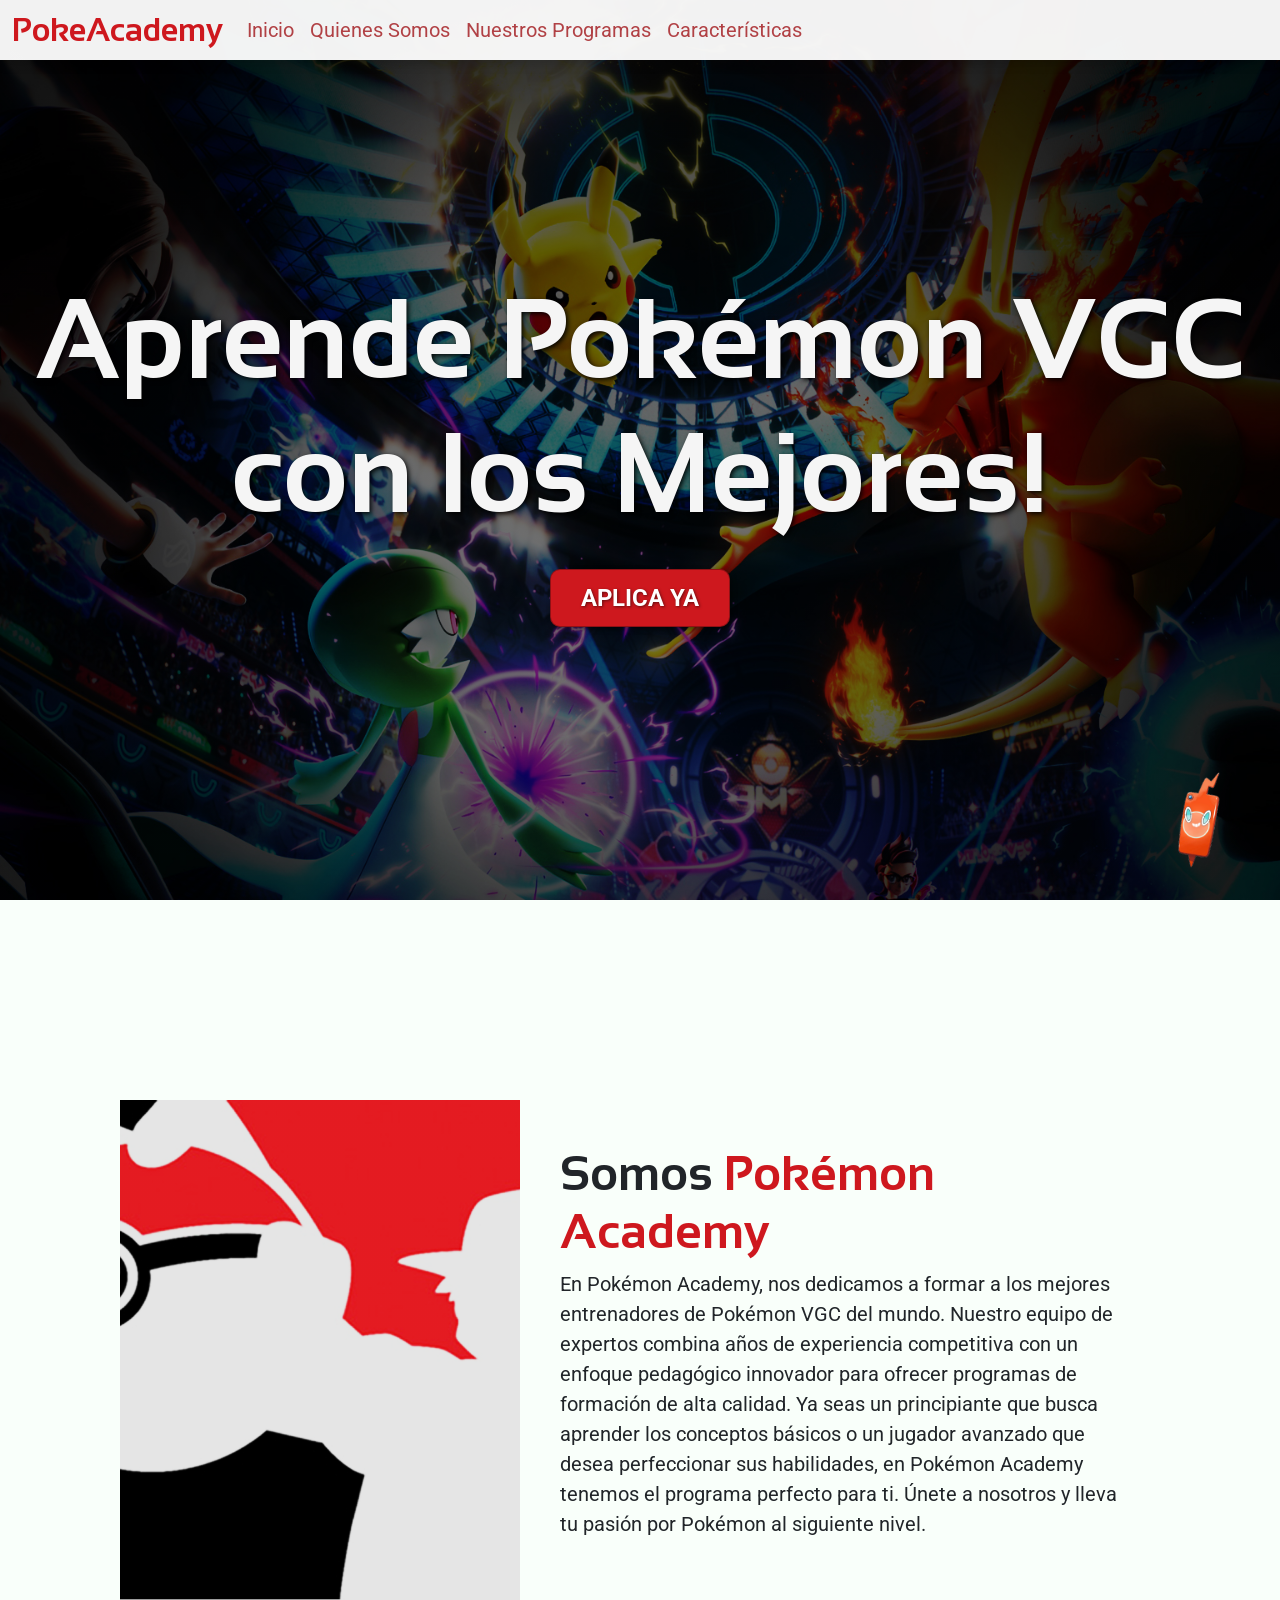
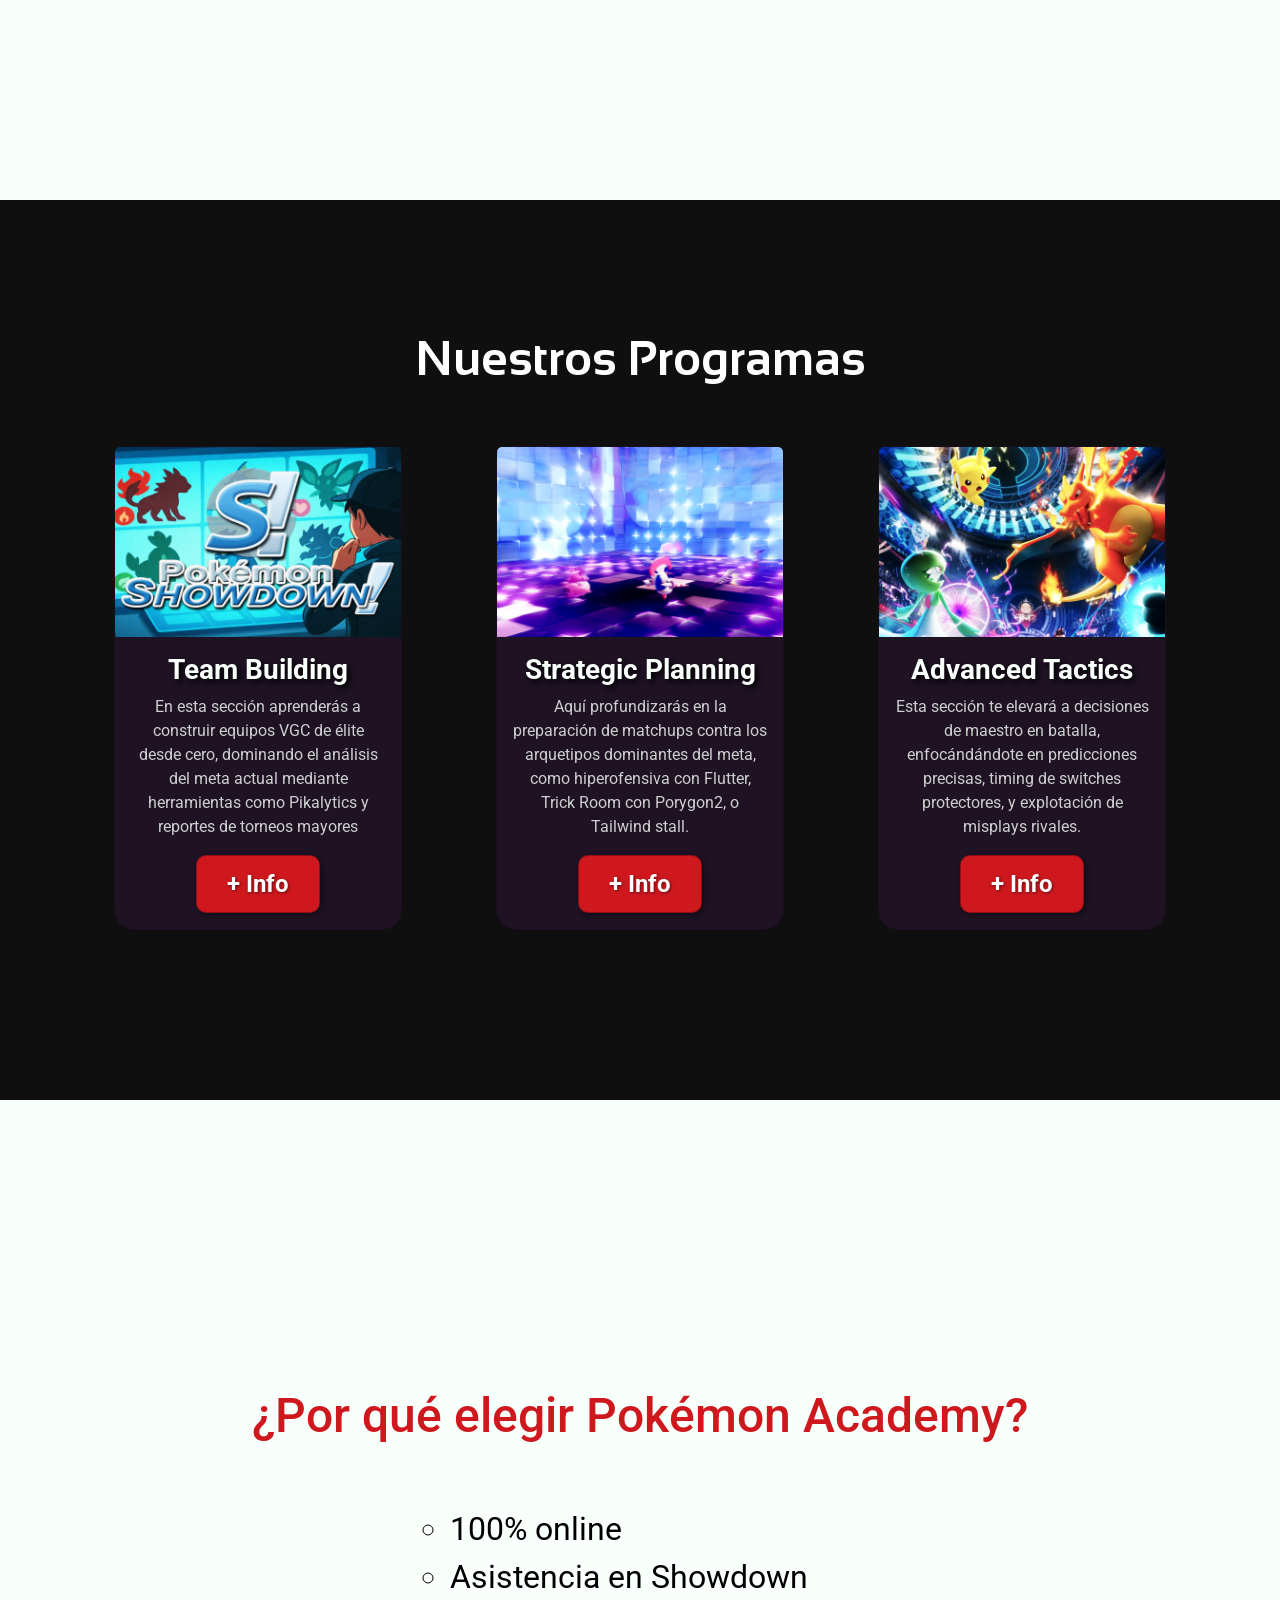
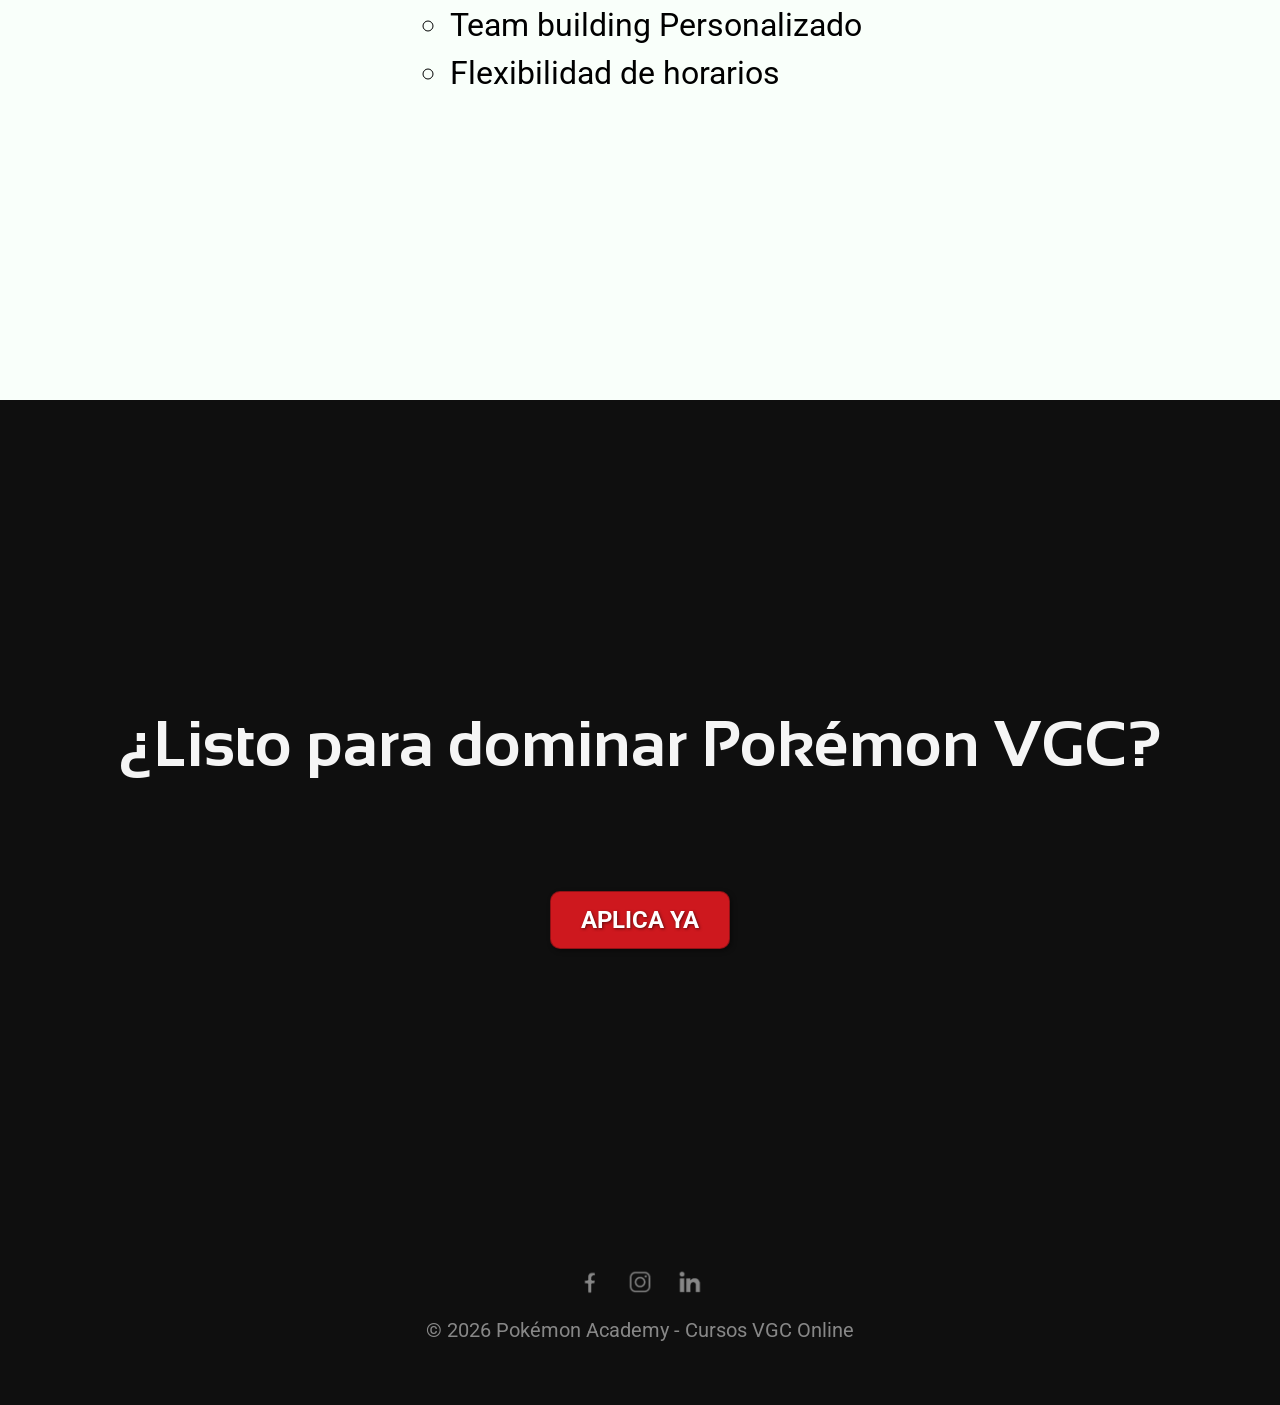
<file: index.html>
<!DOCTYPE html>
<html lang="es">

<head>
    <meta charset="UTF-8">
    <meta name="viewport" content="width=device-width, initial-scale=1.0">
    <title>Pokémon Academy | Cursos VGC y Team Building</title>
    <meta name="description"
        content="Aprende Pokémon VGC con expertos: team building, planificación estratégica y tácticas avanzadas 100% online. ¡Únete a Pokémon Academy hoy!">
    <!-- Bootstrap CSS -->
    <link href="https://cdn.jsdelivr.net/npm/bootstrap@5.3.8/dist/css/bootstrap.min.css" rel="stylesheet"
        integrity="sha384-sRIl4kxILFvY47J16cr9ZwB07vP4J8+LH7qKQnuqkuIAvNWLzeN8tE5YBujZqJLB" crossorigin="anonymous">
    <!-- Link to the CSS file -->
    <link rel="stylesheet" href="./css/styles.css">
</head>

<body>
    <header>
        <!-- NavBar de Bootstrap -->
        <nav class="navbar navbar-expand-lg">
            <div class="container-fluid">
                <a class="navbar-brand" href="./index.html">PokeAcademy</a>
                <button class="navbar-toggler" type="button" data-bs-toggle="collapse" data-bs-target="#navbarNav"
                    aria-controls="navbarNav" aria-expanded="false" aria-label="Toggle navigation">
                    <span class="navbar-toggler-icon"></span>
                </button>
                <div class="collapse navbar-collapse nav" id="navbarNav">
                    <ul class="navbar-nav nav">
                        <li class="nav-item">
                            <a class="nav-link" href="./index.html">Inicio</a>
                        </li>
                        <li class="nav-item">
                            <a class="nav-link" href="./pages/quienes-somos.html">Quienes Somos</a>
                        </li>
                        <li class="nav-item">
                            <a class="nav-link" href="./pages/programas.html">Nuestros Programas</a>
                        </li>
                        <li class="nav-item">
                            <a class="nav-link " href="#caracteristicas">Características</a>
                        </li>
                    </ul>
                </div>
            </div>
        </nav>
    </header>

    <!-- Whatsapp icon -->
    <div class="whatsapp">
        <img src=".//img/rotom-on-icon.png" alt="Chatea con nosotros por WhatsApp">
    </div>

    <!--Pagina Principal  -->
    <main>
        <section class="main">
            <h1>Aprende Pokémon VGC <br>con los Mejores!</h1>
            <a href="./pages/sub-pages/registro.html" class="btn btn-primary">APLICA YA</a>
        </section>

        <section class="somos-academy">
            <div class="container-academy">
                <div class="img-container"></div>
                <div class="academy-texto">
                    <h2>Somos <span class="color-somos">Pokémon Academy</span></h2>
                    <p>En Pokémon Academy, nos dedicamos a formar a los mejores entrenadores de Pokémon VGC del mundo.
                        Nuestro
                        equipo de expertos combina años de experiencia competitiva con un enfoque pedagógico innovador
                        para
                        ofrecer programas de formación de alta calidad. Ya seas un principiante que busca aprender los
                        conceptos
                        básicos o un jugador avanzado que desea perfeccionar sus habilidades, en Pokémon Academy tenemos
                        el
                        programa perfecto para ti. Únete a nosotros y lleva tu pasión por Pokémon al siguiente nivel.
                    </p>
                </div>
            </div>

        </section>
        <!-- Cards de Bootstrap -->
        <section class="nuestros-programas">
            <h2>Nuestros Programas</h2>
            <div class="container-card">
                <div class="card" style="width: 18rem;">
                    <img src="./img/teambuild-img.png" class="card-img-top"
                        alt="Curso Team Building Pokémon VGC - Construye equipos élite" loading="lazy">
                    <div class="card-body">
                        <h3 class="card-title">Team Building</h3>
                        <p class="card-text">En esta sección aprenderás a construir equipos VGC de élite desde cero,
                            dominando el análisis del meta actual mediante herramientas como Pikalytics y reportes de
                            torneos mayores</p>
                        <a href="./pages/sub-pages/building.html" class="btn btn-primary">+ Info</a>
                    </div>
                </div>

                <div class="card" style="width: 18rem;">
                    <img src="./img/planning-img.png" class="card-img-top"
                        alt="Curso Strategic Planning Pokémon VGC - Preparación de Matchups" loading="lazy">
                    <div class="card-body">
                        <h3 class="card-title">Strategic Planning</h3>
                        <p class="card-text">Aquí profundizarás en la preparación de matchups contra los arquetipos
                            dominantes del meta, como hiperofensiva con Flutter, Trick Room con Porygon2, o Tailwind
                            stall.
                        </p>
                        <a href="./pages/sub-pages/planning.html" class="btn btn-primary">+ Info</a>
                    </div>
                </div>

                <div class="card" style="width: 18rem;">
                    <img src="./img/tactics-img.png" class="card-img-top"
                        alt="Curso Advanced Tactics Pokémon VGC - Tácticas Avanzadas" loading="lazy">
                    <div class="card-body">
                        <h3 class="card-title">Advanced Tactics</h3>
                        <p class="card-text">Esta sección te elevará a decisiones de maestro en batalla, enfocándándote
                            en
                            predicciones precisas, timing de switches protectores, y explotación de misplays rivales.
                        </p>
                        <a href="./pages/sub-pages/tactics.html" class="btn btn-primary">+ Info</a>
                    </div>
                </div>
            </div>
        </section>

        <!-- Segmento de caracteristicas -->
        <section id="caracteristicas">
            <div class="container-caracteristicas">
                <h2>¿Por qué elegir Pokémon Academy?</h2>
                <ul>
                    <li>100% online</li>
                    <li>Asistencia en Showdown</li>
                    <li>Team building Personalizado</li>
                    <li>Flexibilidad de horarios</li>
                </ul>
            </div>
        </section>

        <!-- Segmento de Inscripcion -->
        <section class="ready">
            <h2>¿Listo para dominar Pokémon VGC?</h2>
            <a href="./pages/sub-pages/registro.html" class="btn btn-primary">APLICA YA</a>
        </section>
    </main>

    <!-- Segmento de footer -->
    <footer class="footer-dark">
        <div class="img-footer">
            <img src="./img/icon-facebook.png" alt="Síguenos en Facebook - Pokémon Academy VGC">
            <img src="./img/icon-instagram.png" alt="Síguenos en Instagram - Pokémon Academy VGC">
            <img src="./img/icon-linkedin.png" alt="Síguenos en LinkedIn - Pokémon Academy VGC">
        </div>
        <div class="container-footer">
            <p>© 2026 Pokémon Academy - Cursos VGC Online</p>
        </div>
    </footer>

    <!-- Bootstrap JC -->
    <script src="https://cdn.jsdelivr.net/npm/bootstrap@5.3.8/dist/js/bootstrap.bundle.min.js"
        integrity="sha384-FKyoEForCGlyvwx9Hj09JcYn3nv7wiPVlz7YYwJrWVcXK/BmnVDxM+D2scQbITxI"
        crossorigin="anonymous"></script>
</body>

</html>
</file>
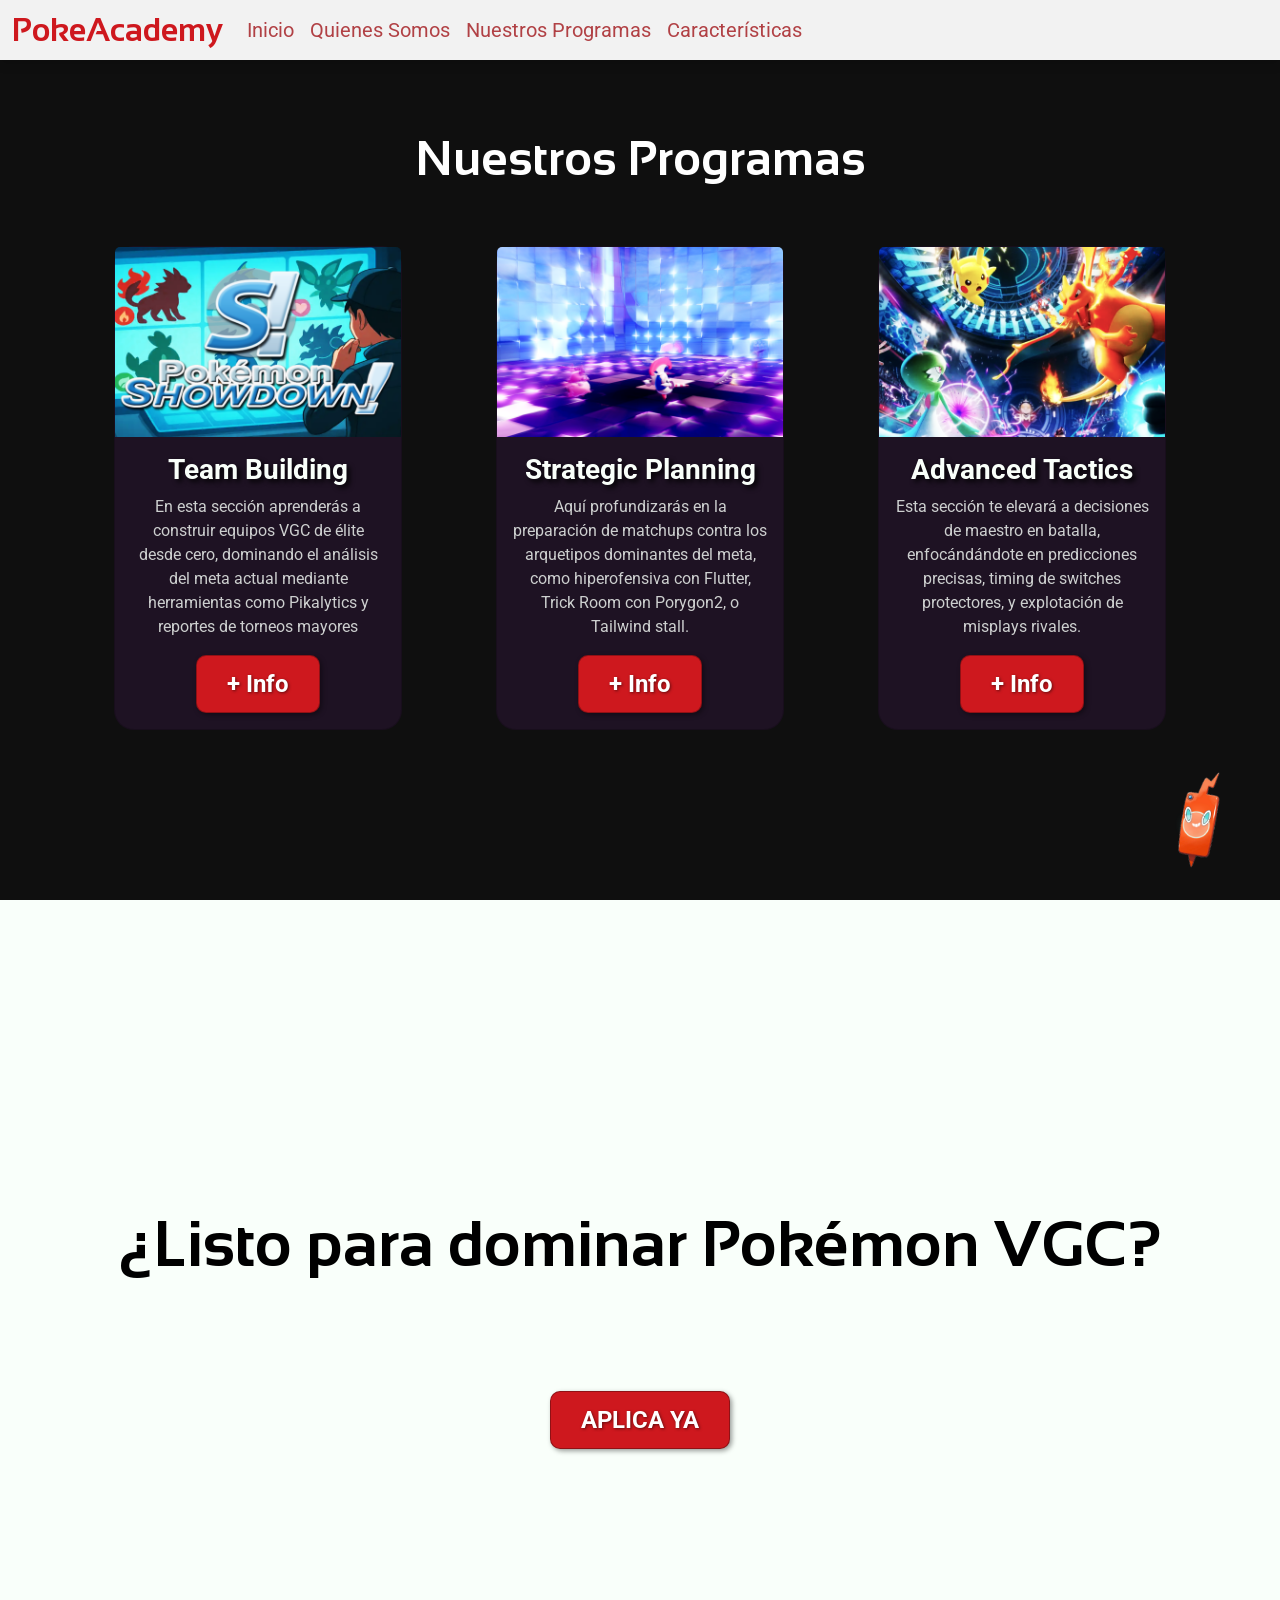
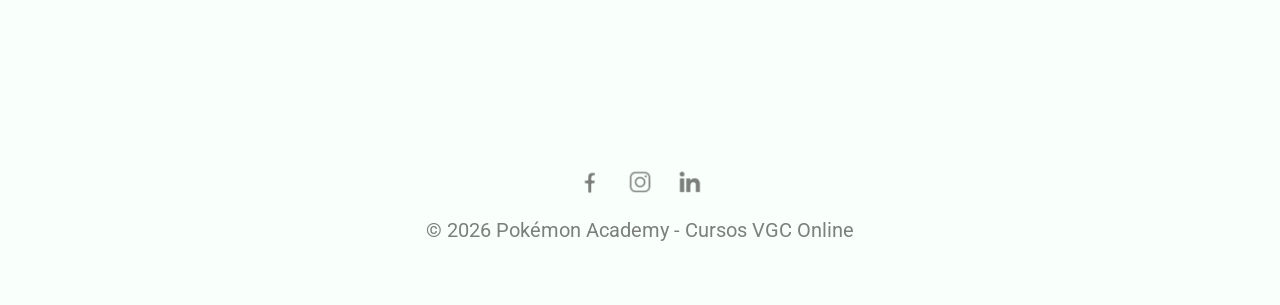
<file: pages/programas.html>
<!DOCTYPE html>
<html lang="es">

<head>
    <meta charset="UTF-8">
    <meta name="viewport" content="width=device-width, initial-scale=1.0">
    <title>Pokémon Academy | Programas</title>
    <!-- Bootstrap CSS -->
    <link href="https://cdn.jsdelivr.net/npm/bootstrap@5.3.8/dist/css/bootstrap.min.css" rel="stylesheet"
        integrity="sha384-sRIl4kxILFvY47J16cr9ZwB07vP4J8+LH7qKQnuqkuIAvNWLzeN8tE5YBujZqJLB" crossorigin="anonymous">
    <!-- Link to the CSS file -->
    <link rel="stylesheet" href="../css/styles.css">
</head>

<body>
    <header>
        <!-- NavBar de Bootstrap -->
        <nav class="navbar navbar-expand-lg">
            <div class="container-fluid">
                <a class="navbar-brand" href="../index.html">PokeAcademy</a>
                <button class="navbar-toggler" type="button" data-bs-toggle="collapse" data-bs-target="#navbarNav"
                    aria-controls="navbarNav" aria-expanded="false" aria-label="Toggle navigation">
                    <span class="navbar-toggler-icon"></span>
                </button>
                <div class="collapse navbar-collapse nav" id="navbarNav">
                    <ul class="navbar-nav nav">
                        <li class="nav-item">
                            <a class="nav-link" href="../index.html">Inicio</a>
                        </li>
                        <li class="nav-item">
                            <a class="nav-link" href="./quienes-somos.html">Quienes Somos</a>
                        </li>
                        <li class="nav-item">
                            <a class="nav-link" href="./programas.html">Nuestros Programas</a>
                        </li>
                        <li class="nav-item">
                            <a class="nav-link " href="../index.html#caracteristicas">Características</a>
                        </li>
                    </ul>
                </div>
            </div>
        </nav>
    </header>

    <!-- Whatsapp icon -->
    <div class="whatsapp">
        <img src="../img/rotom-on-icon.png" alt="Chatea con nosotros por WhatsAppC">
    </div>


    <!-- Cards de Bootstrap -->
    <section class="nuestros-programas">
        <h2>Nuestros Programas</h2>
        <div class="container-card">
            <div class="card" style="width: 18rem;">
                <img src="../img/teambuild-img.png" class="card-img-top" alt="Team Building Image">
                <div class="card-body">
                    <h3 class="card-title">Team Building</h3>
                    <p class="card-text">En esta sección aprenderás a construir equipos VGC de élite desde cero,
                        dominando el análisis del meta actual mediante herramientas como Pikalytics y reportes de
                        torneos mayores</p>
                    <a href="./sub-pages/building.html" class="btn btn-primary">+ Info</a>
                </div>
            </div>

            <div class="card" style="width: 18rem;">
                <img src="../img/planning-img.png" class="card-img-top" alt="Planning Image">
                <div class="card-body">
                    <h3 class="card-title">Strategic Planning</h3>
                    <p class="card-text">Aquí profundizarás en la preparación de matchups contra los arquetipos
                        dominantes del meta, como hiperofensiva con Flutter, Trick Room con Porygon2, o Tailwind stall.
                    </p>
                    <a href="./sub-pages/planning.html" class="btn btn-primary">+ Info</a>
                </div>
            </div>

            <div class="card" style="width: 18rem;">
                <img src="../img/tactics-img.png" class="card-img-top" alt="Advanced Tactics Image">
                <div class="card-body">
                    <h3 class="card-title">Advanced Tactics</h3>
                    <p class="card-text">Esta sección te elevará a decisiones de maestro en batalla, enfocándándote en
                        predicciones precisas, timing de switches protectores, y explotación de misplays rivales.</p>
                    <a href="./sub-pages/tactics.html" class="btn btn-primary">+ Info</a>
                </div>
            </div>
        </div>
    </section>

    <!-- Segmento de inscripcion -->
    <section class="ready-somos">
        <h2>¿Listo para dominar Pokémon VGC?</h2>
        <a href="./sub-pages/registro.html" class="btn btn-primary">APLICA YA</a>
    </section>

    <!-- Segmento de footer -->
    <footer class="footer-light">
        <div class="img-footer">
            <img src="../img/icon-facebook.png" alt="Síguenos en Facebook - Pokémon Academy VGC">
            <img src="../img/icon-instagram.png" alt="Síguenos en Instagram - Pokémon Academy VGC">
            <img src="../img/icon-linkedin.png" alt="Síguenos en LinkedIn - Pokémon Academy VGC">

        </div>
        <div class="container-footer">
            <p>© 2026 Pokémon Academy - Cursos VGC Online</p>
        </div>
    </footer>

    <!-- Bootstrap JC -->
    <script src="https://cdn.jsdelivr.net/npm/bootstrap@5.3.8/dist/js/bootstrap.bundle.min.js"
        integrity="sha384-FKyoEForCGlyvwx9Hj09JcYn3nv7wiPVlz7YYwJrWVcXK/BmnVDxM+D2scQbITxI"
        crossorigin="anonymous"></script>
</body>

</html>
</file>
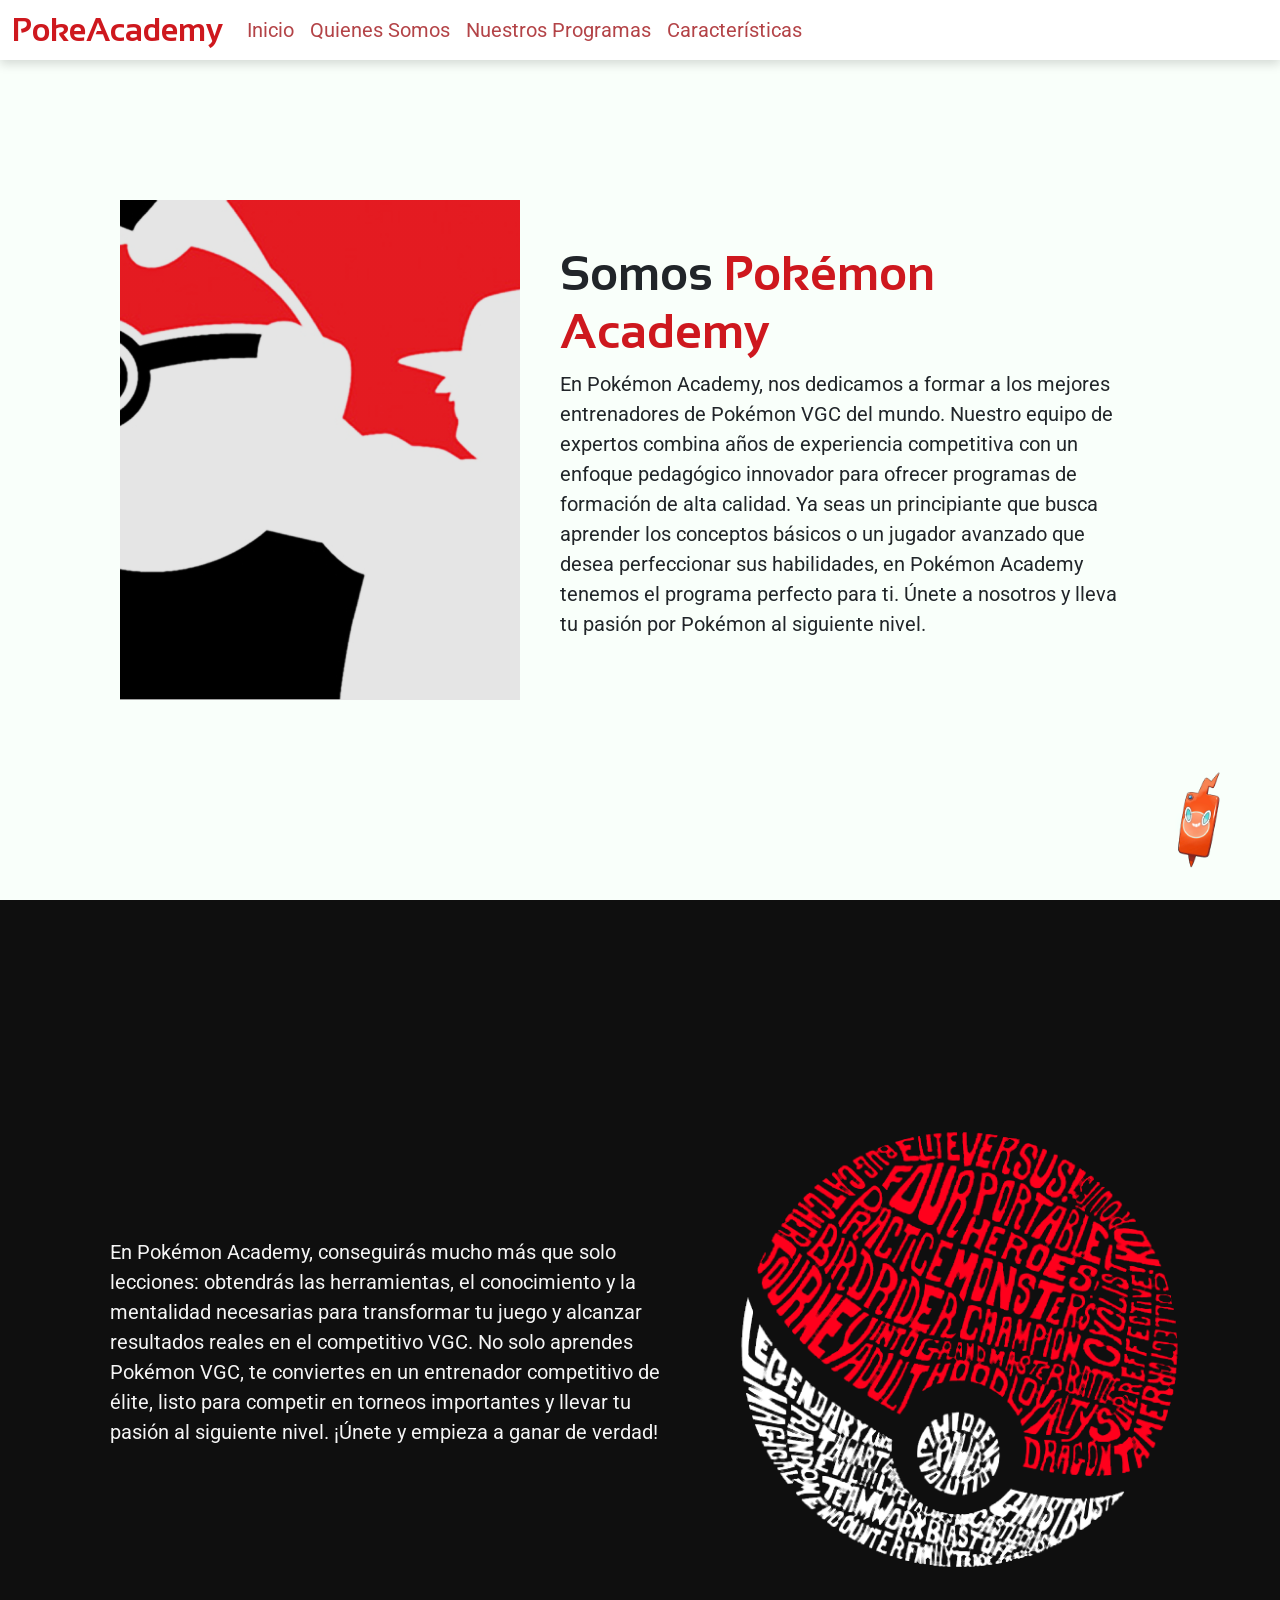
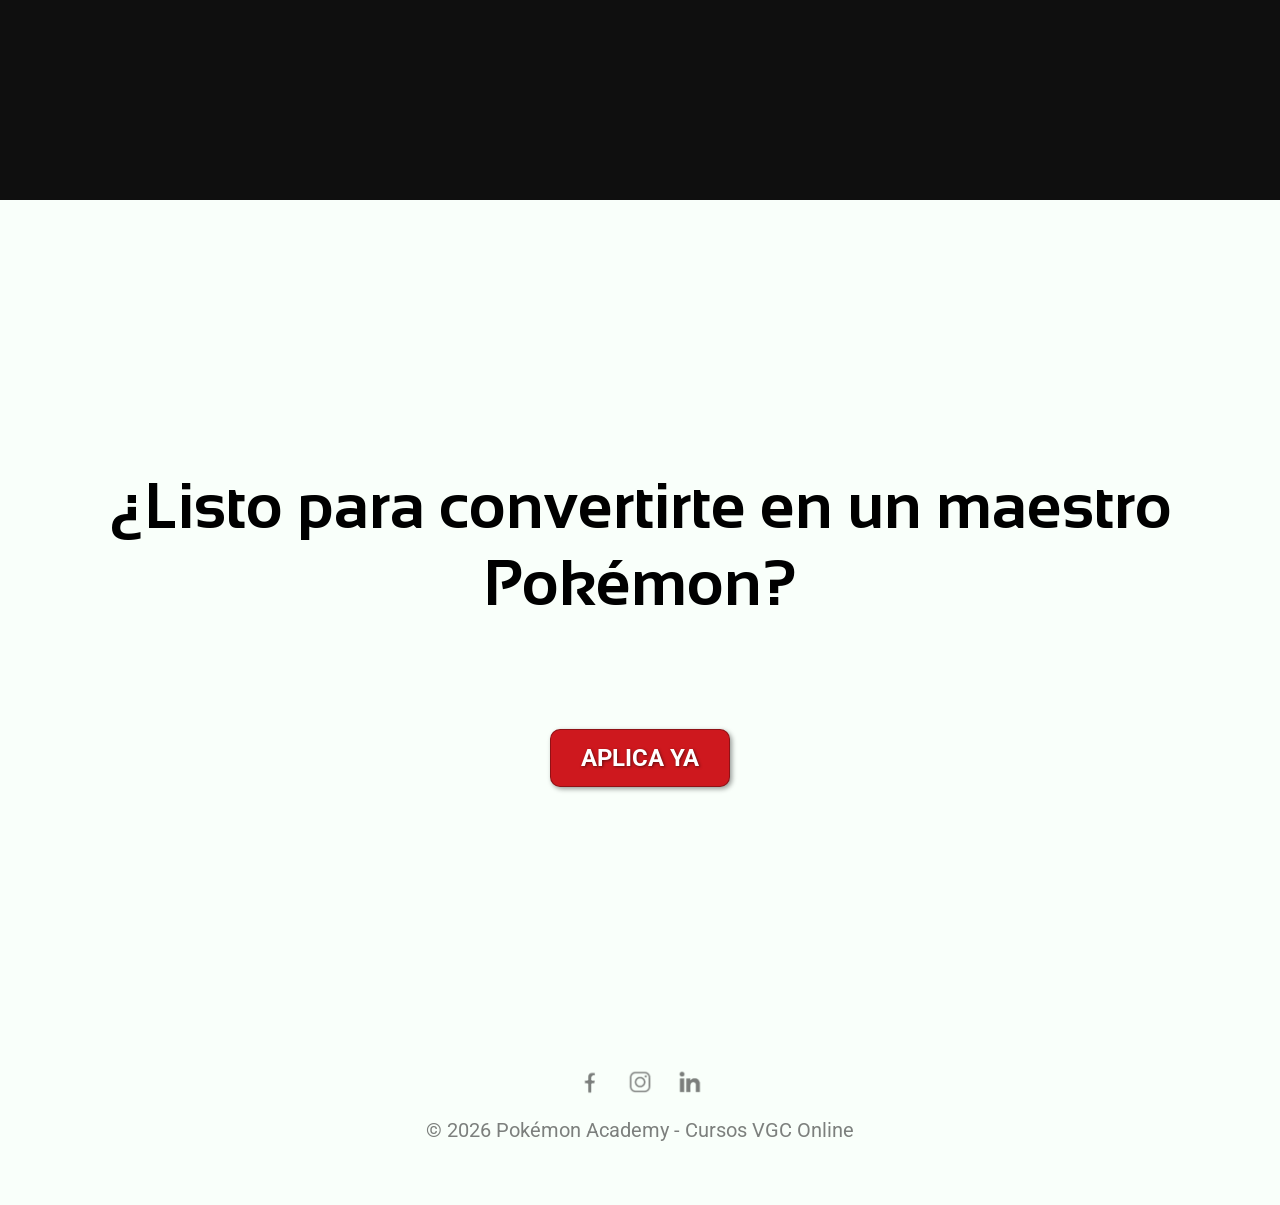
<file: pages/quienes-somos.html>
<!DOCTYPE html>
<html lang="es">

<head>
    <meta charset="UTF-8">
    <meta name="viewport" content="width=device-width, initial-scale=1.0">
    <title>Pokémon Academy | Quienes Somos</title>
    <!-- Bootstrap CSS -->
    <link href="https://cdn.jsdelivr.net/npm/bootstrap@5.3.8/dist/css/bootstrap.min.css" rel="stylesheet"
        integrity="sha384-sRIl4kxILFvY47J16cr9ZwB07vP4J8+LH7qKQnuqkuIAvNWLzeN8tE5YBujZqJLB" crossorigin="anonymous">
    <!-- Link to the CSS file -->
    <link rel="stylesheet" href="../css/styles.css">
</head>

<body>
    <header>
        <!-- NavBar de Bootstrap -->
        <nav class="navbar navbar-expand-lg">
            <div class="container-fluid">
                <a class="navbar-brand" href="../index.html">PokeAcademy</a>
                <button class="navbar-toggler" type="button" data-bs-toggle="collapse" data-bs-target="#navbarNav"
                    aria-controls="navbarNav" aria-expanded="false" aria-label="Toggle navigation">
                    <span class="navbar-toggler-icon"></span>
                </button>
                <div class="collapse navbar-collapse nav" id="navbarNav">
                    <ul class="navbar-nav nav">
                        <li class="nav-item">
                            <a class="nav-link" href="../index.html">Inicio</a>
                        </li>
                        <li class="nav-item">
                            <a class="nav-link" href="./quienes-somos.html">Quienes Somos</a>
                        </li>
                        <li class="nav-item">
                            <a class="nav-link" href="./programas.html">Nuestros Programas</a>
                        </li>
                        <li class="nav-item">
                            <a class="nav-link " href="../index.html#caracteristicas">Características</a>
                        </li>
                    </ul>
                </div>
            </div>
        </nav>
    </header>

    <!-- Whatsapp icon -->
    <div class="whatsapp">
        <img src="../img/rotom-on-icon.png" alt="Chatea con nosotros por WhatsApp">
    </div>

    <!-- Segmento principal -->
    <main>
        <section class="somos-academy">
            <div class="container-academy">
                <div class="img-container"></div>
                <div class="academy-texto">
                    <h2>Somos <span class="color-somos">Pokémon Academy</span></h2>
                    <p>En Pokémon Academy, nos dedicamos a formar a los mejores entrenadores de Pokémon VGC del mundo.
                        Nuestro
                        equipo de expertos combina años de experiencia competitiva con un enfoque pedagógico innovador
                        para
                        ofrecer programas de formación de alta calidad. Ya seas un principiante que busca aprender los
                        conceptos
                        básicos o un jugador avanzado que desea perfeccionar sus habilidades, en Pokémon Academy tenemos
                        el
                        programa perfecto para ti. Únete a nosotros y lleva tu pasión por Pokémon al siguiente nivel.
                    </p>
                </div>
            </div>
        </section>

        <!-- Segmento secundario -->
        <section class="somos-ofrecemos">
            <div class="container-ofrecemos">
                <div class="ofrecemos-texto">
                    <p>En Pokémon Academy, conseguirás mucho más que solo lecciones: obtendrás las herramientas, el
                        conocimiento y la mentalidad necesarias para transformar tu juego y alcanzar resultados reales
                        en el
                        competitivo VGC. No solo aprendes Pokémon VGC, te conviertes en un entrenador competitivo de
                        élite,
                        listo para competir en torneos importantes y llevar tu pasión al siguiente nivel. ¡Únete y
                        empieza a
                        ganar de verdad!</p>
                </div>
                <div class="ofrecemos-img"></div>
            </div>
        </section>

        <!-- Segmento de Inscripcion -->
        <section class="ready-somos">
            <h2>¿Listo para convertirte en un maestro Pokémon?</h2>
            <a href="./sub-pages/registro.html" class="btn btn-primary">APLICA YA</a>
        </section>
    </main>

    <!-- Segmento de footer -->
    <footer class="footer-light">
        <div class="img-footer">
            <img src="../img/icon-facebook.png" alt="Síguenos en Facebook - Pokémon Academy VGC">
            <img src="../img/icon-instagram.png" alt="Síguenos en Instagram - Pokémon Academy VGC">
            <img src="../img/icon-linkedin.png" alt="Síguenos en LinkedIn - Pokémon Academy VGC">

        </div>
        <div class="container-footer">
            <p>© 2026 Pokémon Academy - Cursos VGC Online</p>
        </div>
    </footer>

    <!-- Bootstrap JC -->
    <script src="https://cdn.jsdelivr.net/npm/bootstrap@5.3.8/dist/js/bootstrap.bundle.min.js"
        integrity="sha384-FKyoEForCGlyvwx9Hj09JcYn3nv7wiPVlz7YYwJrWVcXK/BmnVDxM+D2scQbITxI"
        crossorigin="anonymous"></script>
</body>

</html>
</file>
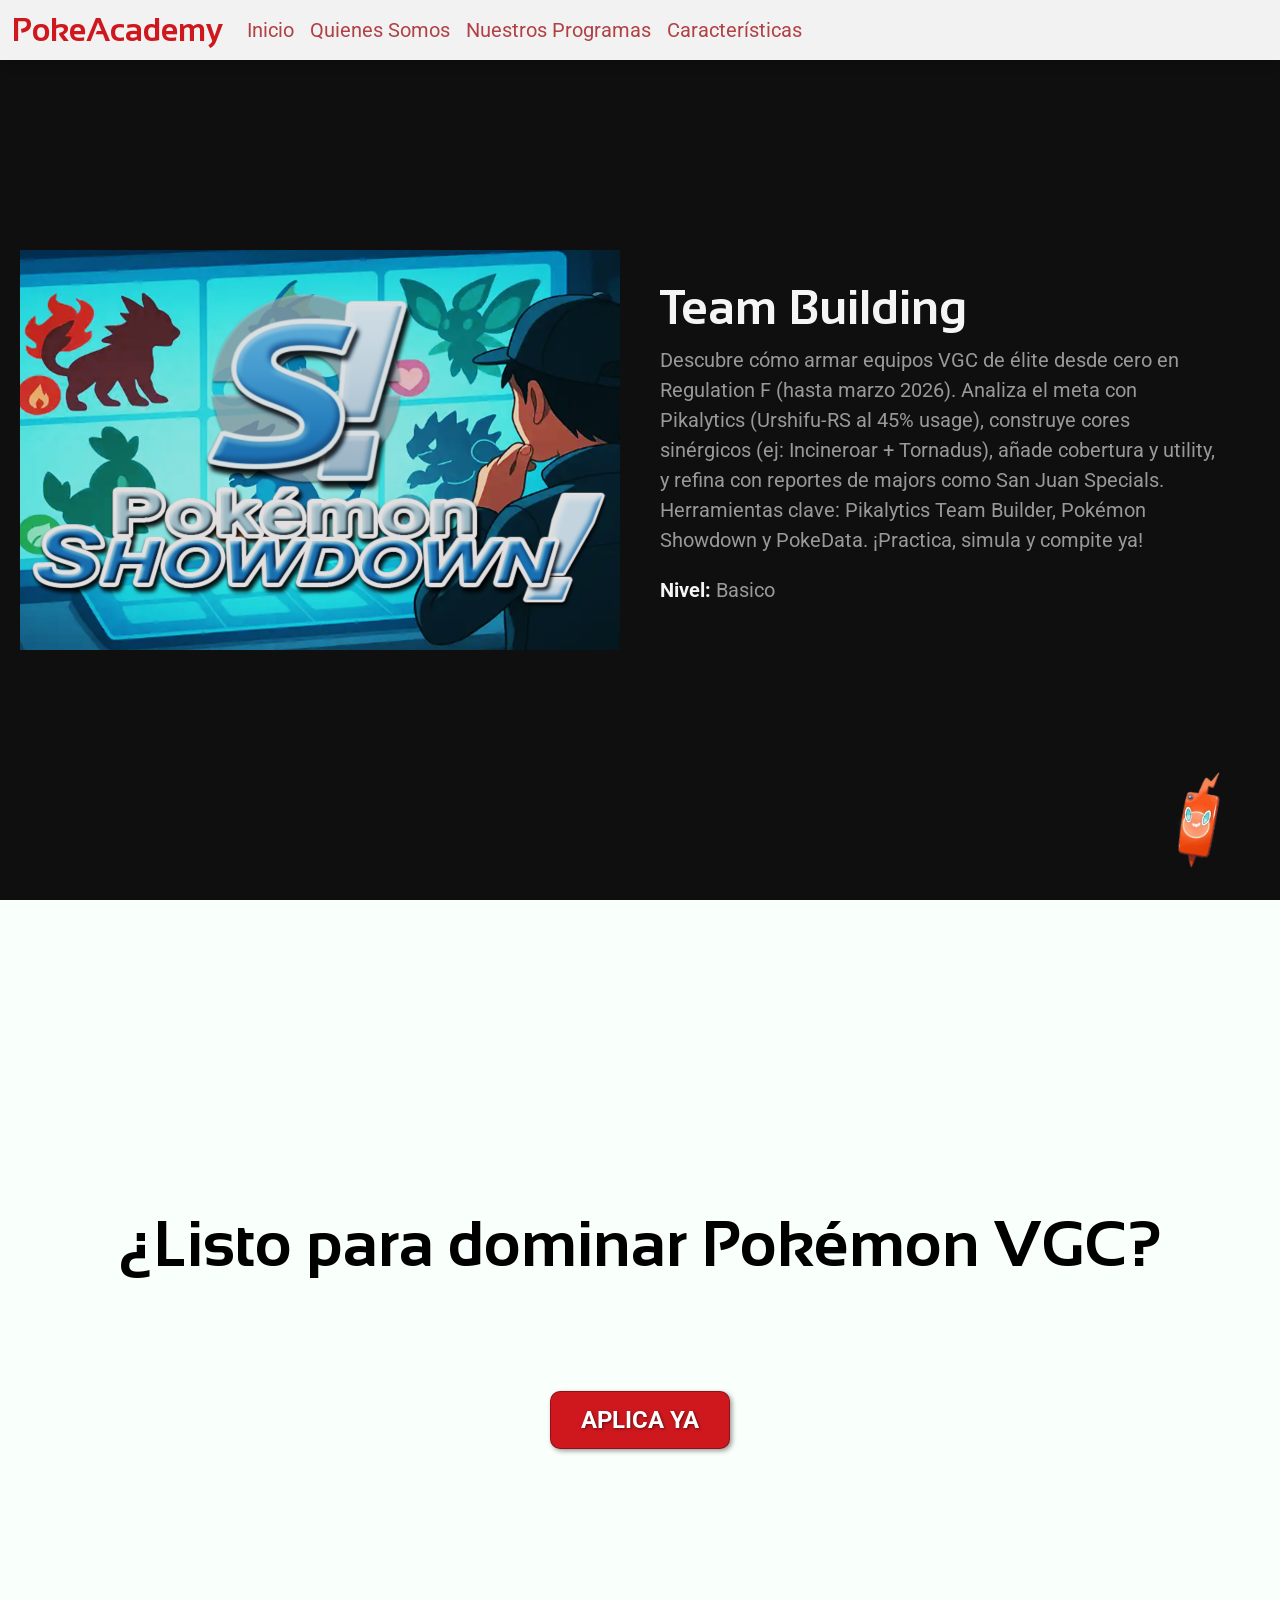
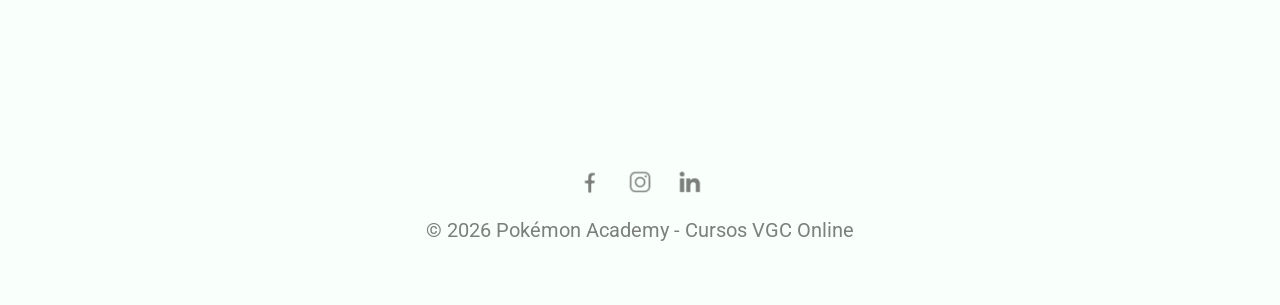
<file: pages/sub-pages/building.html>
<!DOCTYPE html>
<html lang="es">

<head>
    <meta charset="UTF-8">
    <meta name="viewport" content="width=device-width, initial-scale=1.0">
    <title>Pokémon Academy | Building</title>
    <!-- Bootstrap CSS -->
    <link href="https://cdn.jsdelivr.net/npm/bootstrap@5.3.8/dist/css/bootstrap.min.css" rel="stylesheet"
        integrity="sha384-sRIl4kxILFvY47J16cr9ZwB07vP4J8+LH7qKQnuqkuIAvNWLzeN8tE5YBujZqJLB" crossorigin="anonymous">
    <!-- Link to the CSS file -->
    <link rel="stylesheet" href="../../css/styles.css">
</head>

<body>
    <header>
        <!-- NavBar de Bootstrap -->
        <nav class="navbar navbar-expand-lg">
            <div class="container-fluid">
                <a class="navbar-brand" href="../../index.html">PokeAcademy</a>
                <button class="navbar-toggler" type="button" data-bs-toggle="collapse" data-bs-target="#navbarNav"
                    aria-controls="navbarNav" aria-expanded="false" aria-label="Toggle navigation">
                    <span class="navbar-toggler-icon"></span>
                </button>
                <div class="collapse navbar-collapse nav" id="navbarNav">
                    <ul class="navbar-nav nav">
                        <li class="nav-item">
                            <a class="nav-link" href="../../index.html">Inicio</a>
                        </li>
                        <li class="nav-item">
                            <a class="nav-link" href="../quienes-somos.html">Quienes Somos</a>
                        </li>
                        <li class="nav-item">
                            <a class="nav-link" href="../programas.html">Nuestros Programas</a>
                        </li>
                        <li class="nav-item">
                            <a class="nav-link " href="../../index.html#caracteristicas">Características</a>
                        </li>
                    </ul>
                </div>
            </div>
        </nav>
    </header>

    <!-- Whatsapp icon -->
    <div class="whatsapp">
        <img src="../../img/rotom-on-icon.png" alt="Chatea con nosotros por WhatsApp">
    </div>

    <!-- Segmento de inscripcion -->
    <main>

        <section class="programa-page">
            <div class="programa-content">
                <div class="building-img"></div>
                <div class="programa-texto">
                    <h2>Team Building</h2>
                    <p>Descubre cómo armar equipos VGC de élite desde cero en Regulation F (hasta marzo 2026). Analiza
                        el meta con Pikalytics (Urshifu-RS al 45% usage), construye cores sinérgicos (ej: Incineroar +
                        Tornadus), añade cobertura y utility, y refina con reportes de majors como San Juan Specials.
                        Herramientas clave: Pikalytics Team Builder, Pokémon Showdown y PokeData. ¡Practica, simula y
                        compite ya!</p>
                    <p class="nivelQ">Nivel: <span class="nivelA">Basico</span></p>
                </div>
            </div>
        </section>


        <section class="ready-somos">
            <h2>¿Listo para dominar Pokémon VGC?</h2>
            <a href="./registro.html" class="btn btn-primary">APLICA YA</a>
        </section>
    </main>

    <!-- Segmento de footer -->
    <footer class="footer-light">
        <div class="img-footer">
            <img src="../../img/icon-facebook.png" alt="Síguenos en Facebook - Pokémon Academy VGC">
            <img src="../../img/icon-instagram.png" alt="Síguenos en Instagram - Pokémon Academy VGC">
            <img src="../../img/icon-linkedin.png" alt="Síguenos en LinkedIn - Pokémon Academy VGC">

        </div>
        <div class="container-footer">
            <p>© 2026 Pokémon Academy - Cursos VGC Online</p>
        </div>
    </footer>


    <!-- Bootstrap JC -->
    <script src="https://cdn.jsdelivr.net/npm/bootstrap@5.3.8/dist/js/bootstrap.bundle.min.js"
        integrity="sha384-FKyoEForCGlyvwx9Hj09JcYn3nv7wiPVlz7YYwJrWVcXK/BmnVDxM+D2scQbITxI"
        crossorigin="anonymous"></script>
</body>

</html>
</file>
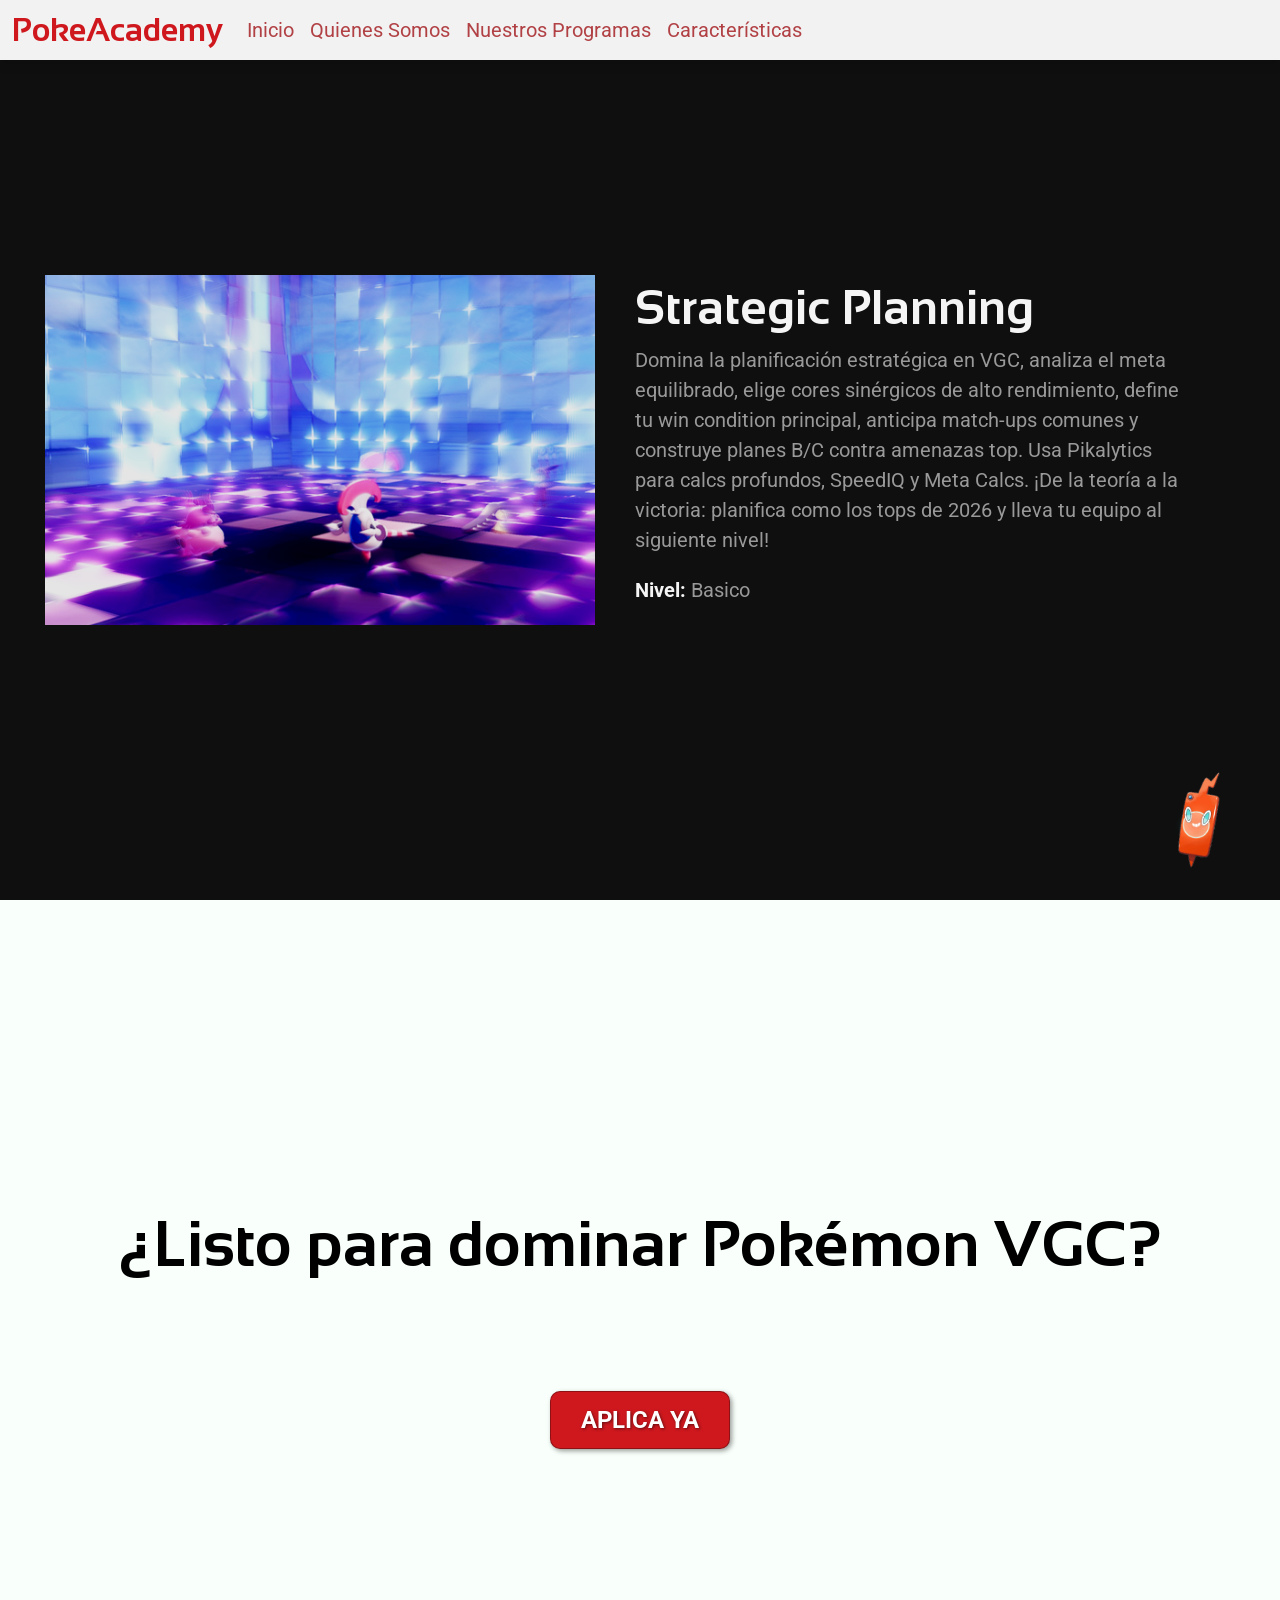
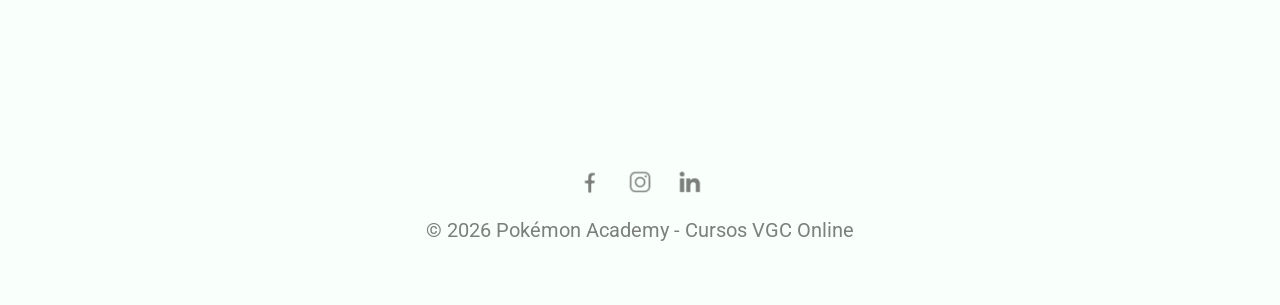
<file: pages/sub-pages/planning.html>
<!DOCTYPE html>
<html lang="es">

<head>
    <meta charset="UTF-8">
    <meta name="viewport" content="width=device-width, initial-scale=1.0">
    <title>Pokémon Academy | Planning</title>
    <!-- Bootstrap CSS -->
    <link href="https://cdn.jsdelivr.net/npm/bootstrap@5.3.8/dist/css/bootstrap.min.css" rel="stylesheet"
        integrity="sha384-sRIl4kxILFvY47J16cr9ZwB07vP4J8+LH7qKQnuqkuIAvNWLzeN8tE5YBujZqJLB" crossorigin="anonymous">
    <!-- Link to the CSS file -->
    <link rel="stylesheet" href="../../css/styles.css">
</head>

<body>
    <header>
        <!-- NavBar de Bootstrap -->
        <nav class="navbar navbar-expand-lg">
            <div class="container-fluid">
                <a class="navbar-brand" href="../../index.html">PokeAcademy</a>
                <button class="navbar-toggler" type="button" data-bs-toggle="collapse" data-bs-target="#navbarNav"
                    aria-controls="navbarNav" aria-expanded="false" aria-label="Toggle navigation">
                    <span class="navbar-toggler-icon"></span>
                </button>
                <div class="collapse navbar-collapse nav" id="navbarNav">
                    <ul class="navbar-nav nav">
                        <li class="nav-item">
                            <a class="nav-link" href="../../index.html">Inicio</a>
                        </li>
                        <li class="nav-item">
                            <a class="nav-link" href="../quienes-somos.html">Quienes Somos</a>
                        </li>
                        <li class="nav-item">
                            <a class="nav-link" href="../programas.html">Nuestros Programas</a>
                        </li>
                        <li class="nav-item">
                            <a class="nav-link " href="../../index.html#caracteristicas">Características</a>
                        </li>
                    </ul>
                </div>
            </div>
        </nav>
    </header>

    <!-- Whatsapp icon -->
    <div class="whatsapp">
        <img src="../../img/rotom-on-icon.png" alt="Chatea con nosotros por WhatsApp">
    </div>

    <!-- Segmento de inscripcion -->
    <main>
        <section class="programa-page">
            <div class="programa-content">
                <div class="planning-img"></div>
                <div class="programa-texto">
                    <h2>Strategic Planning</h2>
                    <p>Domina la planificación estratégica en VGC, analiza el meta equilibrado, elige cores sinérgicos
                        de alto rendimiento, define tu win condition principal, anticipa match-ups comunes y construye
                        planes
                        B/C contra amenazas top. Usa Pikalytics para calcs
                        profundos, SpeedIQ y Meta Calcs. ¡De la teoría a la victoria: planifica como los tops de 2026 y
                        lleva tu equipo al siguiente nivel!</p>
                    <p class="nivelQ">Nivel: <span class="nivelA">Basico</span></p>
                </div>
            </div>
        </section>

        <section class="ready-somos">
            <h2>¿Listo para dominar Pokémon VGC?</h2>
            <a href="./registro.html" class="btn btn-primary">APLICA YA</a>
        </section>
    </main>

    <!-- Segmento de footer -->
    <footer class="footer-light">
        <div class="img-footer">
            <img src="../../img/icon-facebook.png" alt="Síguenos en Facebook - Pokémon Academy VGC">
            <img src="../../img/icon-instagram.png" alt="Síguenos en Instagram - Pokémon Academy VGC">
            <img src="../../img/icon-linkedin.png" alt="Síguenos en LinkedIn - Pokémon Academy VGC">

        </div>
        <div class="container-footer">
            <p>© 2026 Pokémon Academy - Cursos VGC Online</p>
        </div>
    </footer>


    <!-- Bootstrap JC -->
    <script src="https://cdn.jsdelivr.net/npm/bootstrap@5.3.8/dist/js/bootstrap.bundle.min.js"
        integrity="sha384-FKyoEForCGlyvwx9Hj09JcYn3nv7wiPVlz7YYwJrWVcXK/BmnVDxM+D2scQbITxI"
        crossorigin="anonymous"></script>
</body>

</html>
</file>
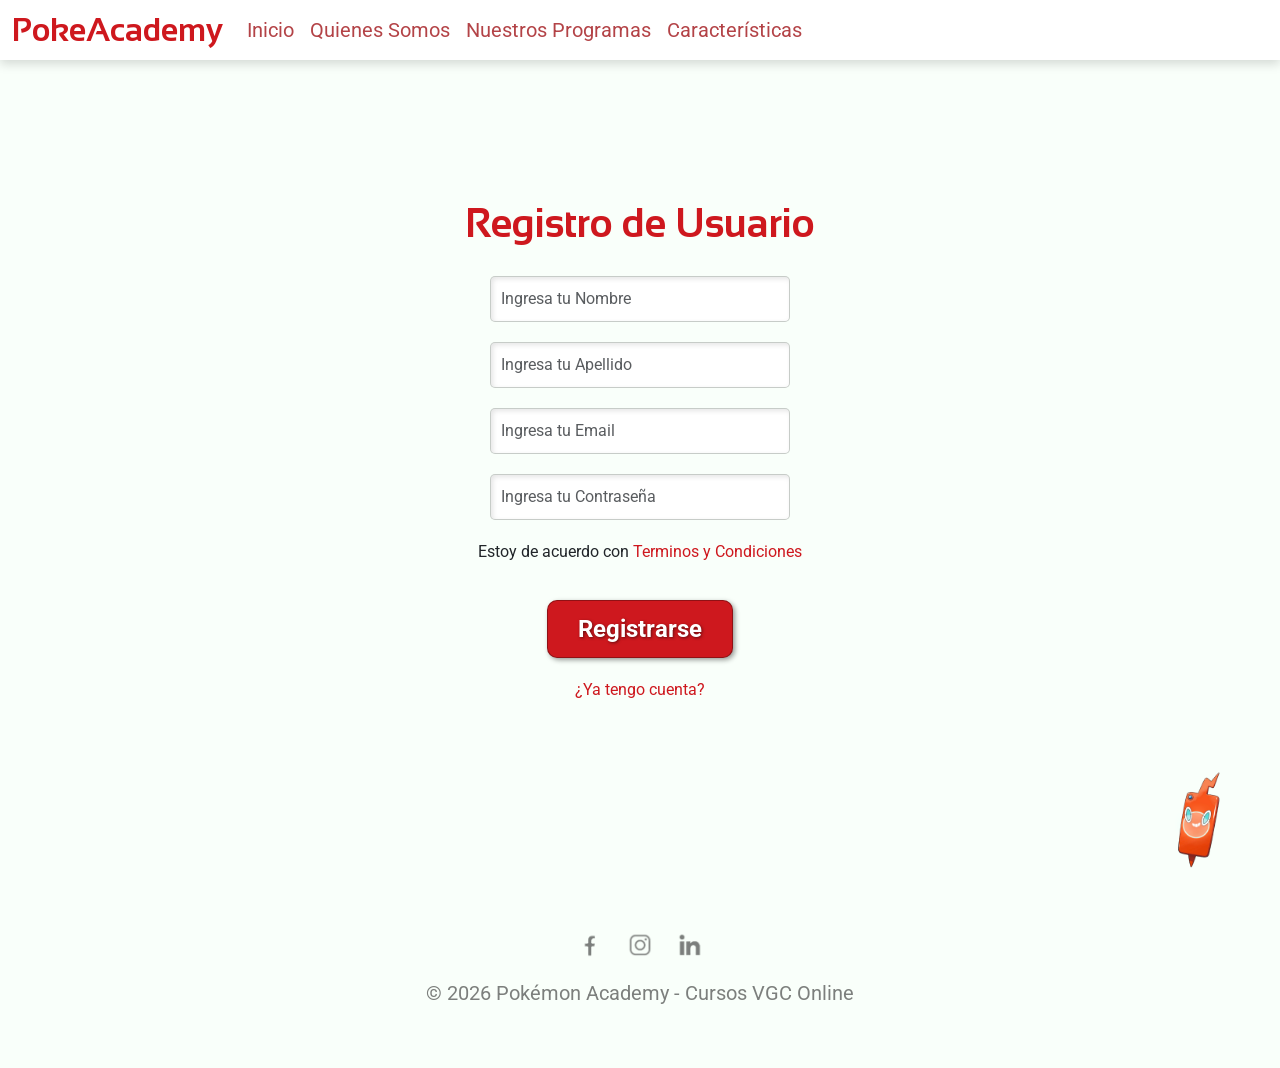
<file: pages/sub-pages/registro.html>
<!DOCTYPE html>
<html lang="es">

<head>
    <meta charset="UTF-8">
    <meta name="viewport" content="width=device-width, initial-scale=1.0">
    <title>Pokémon Academy | Registro</title>
    <!-- Bootstrap CSS -->
    <link href="https://cdn.jsdelivr.net/npm/bootstrap@5.3.8/dist/css/bootstrap.min.css" rel="stylesheet"
        integrity="sha384-sRIl4kxILFvY47J16cr9ZwB07vP4J8+LH7qKQnuqkuIAvNWLzeN8tE5YBujZqJLB" crossorigin="anonymous">
    <!-- Link to the CSS file -->
    <link rel="stylesheet" href="../../css/styles.css">

</head>

<body class="body-registro">
    <header>
        <!-- NavBar de Bootstrap -->
        <nav class="navbar navbar-expand-lg">
            <div class="container-fluid">
                <a class="navbar-brand" href="../../index.html">PokeAcademy</a>
                <button class="navbar-toggler" type="button" data-bs-toggle="collapse" data-bs-target="#navbarNav"
                    aria-controls="navbarNav" aria-expanded="false" aria-label="Toggle navigation">
                    <span class="navbar-toggler-icon"></span>
                </button>
                <div class="collapse navbar-collapse nav" id="navbarNav">
                    <ul class="navbar-nav nav">
                        <li class="nav-item">
                            <a class="nav-link" href="../../index.html">Inicio</a>
                        </li>
                        <li class="nav-item">
                            <a class="nav-link" href="../quienes-somos.html">Quienes Somos</a>
                        </li>
                        <li class="nav-item">
                            <a class="nav-link" href="../programas.html">Nuestros Programas</a>
                        </li>
                        <li class="nav-item">
                            <a class="nav-link " href="../../index.html#caracteristicas">Características</a>
                        </li>
                    </ul>
                </div>
            </div>
        </nav>
    </header>

    <div class="main-registro">
        <h2>Registro de Usuario</h2>
        <input class="form-control" type="text" name="nombres" id="nombres" placeholder="Ingresa tu Nombre">
        <input class="form-control" type="text" name="apellidos" id="apellidos" placeholder="Ingresa tu Apellido">
        <input class="form-control" type="email" name="email" id="email" placeholder="Ingresa tu Email">
        <input class="form-control" type="password" name="password" id="password" placeholder="Ingresa tu Contraseña">

        <p>Estoy de acuerdo con <a href="#">Terminos y Condiciones</a></p>
        <button class="btn btn-primary">Registrarse</button>
        <p><a href="#">¿Ya tengo cuenta?</a></p>
    </div>

    <!-- Whatsapp icon -->
    <div class="whatsapp">
        <img src="../../img/rotom-on-icon.png" alt="Chatea con nosotros por WhatsApp">
    </div>

    <!-- Segmento de footer -->
    <footer class="footer-light">
        <div class="img-footer">
            <img src="../../img/icon-facebook.png" alt="Síguenos en Facebook - Pokémon Academy VGC">
            <img src="../../img/icon-instagram.png" alt="Síguenos en Instagram - Pokémon Academy VGC">
            <img src="../../img/icon-linkedin.png" alt="Síguenos en LinkedIn - Pokémon Academy VGC">

        </div>
        <div class="container-footer">
            <p>© 2026 Pokémon Academy - Cursos VGC Online</p>
        </div>
    </footer>

    <!-- Bootstrap JC -->
    <script src="https://cdn.jsdelivr.net/npm/bootstrap@5.3.8/dist/js/bootstrap.bundle.min.js"
        integrity="sha384-FKyoEForCGlyvwx9Hj09JcYn3nv7wiPVlz7YYwJrWVcXK/BmnVDxM+D2scQbITxI"
        crossorigin="anonymous"></script>
</body>

</html>
</file>
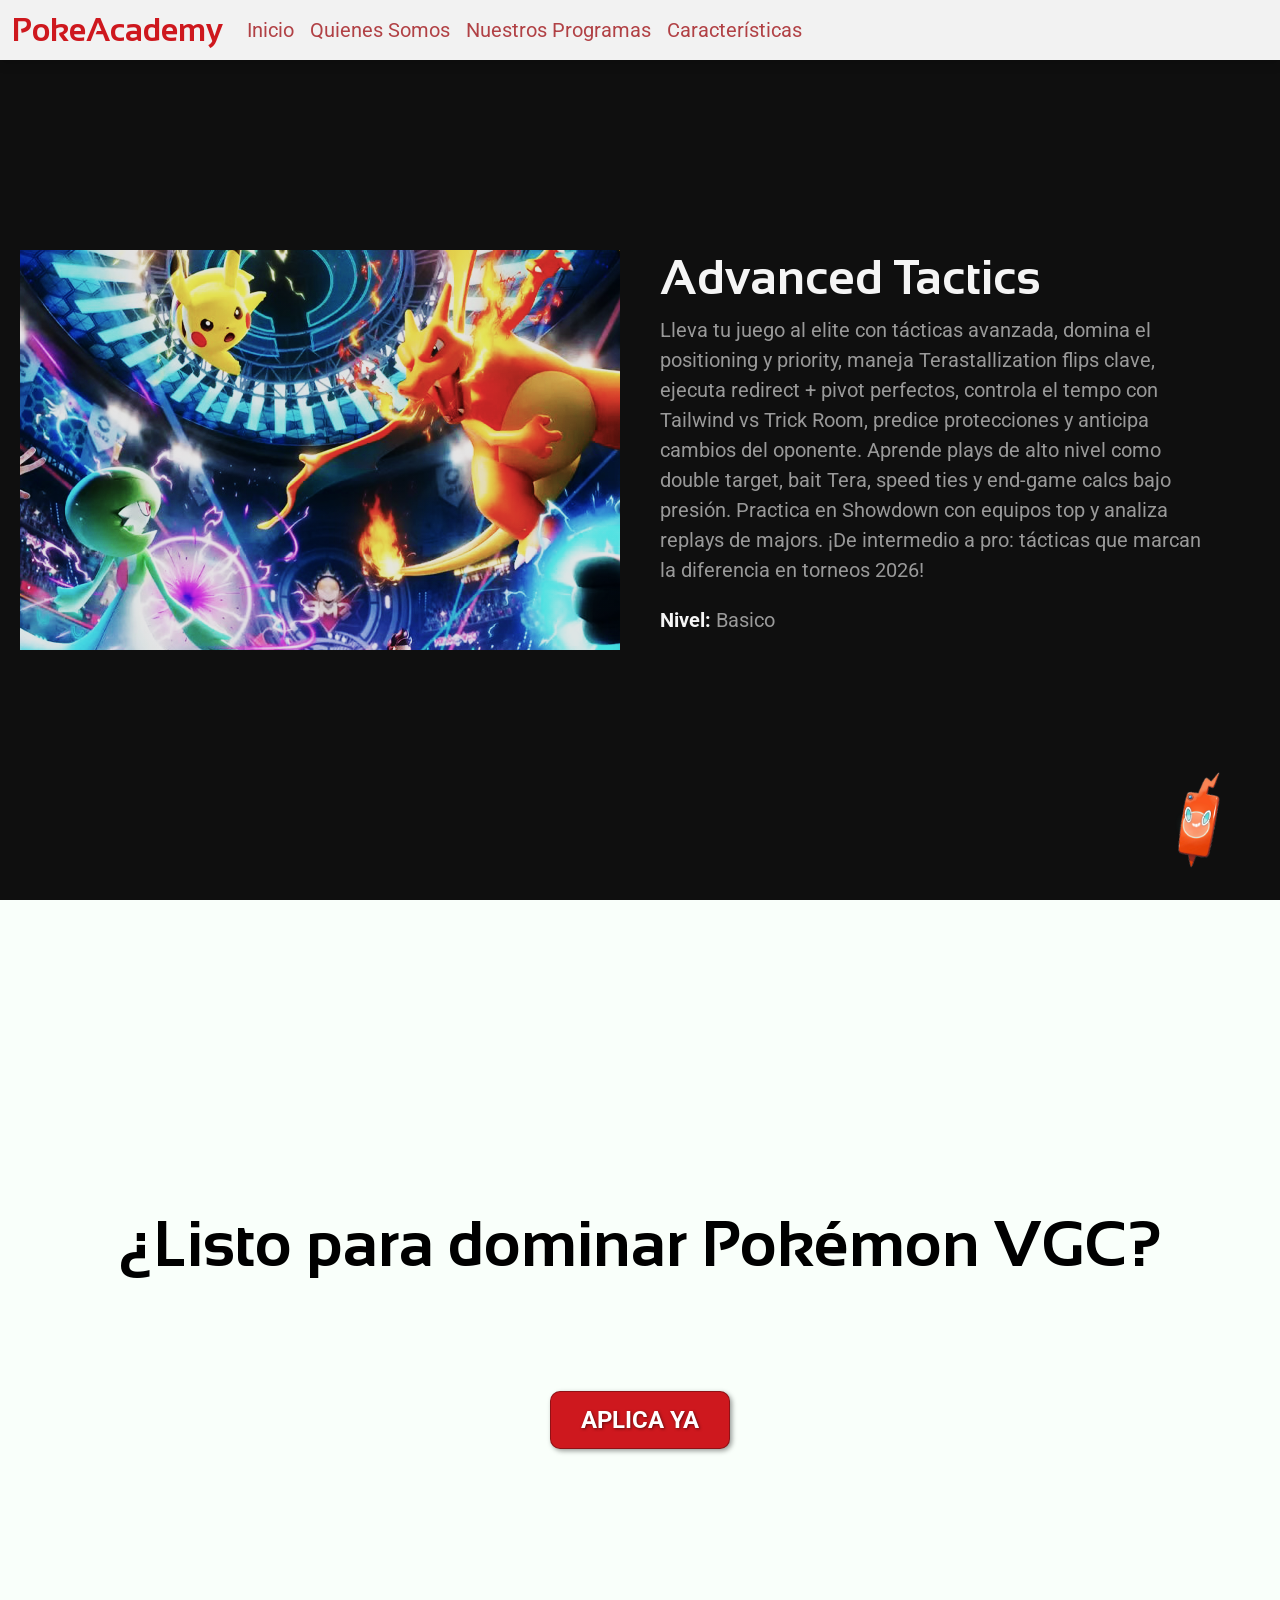
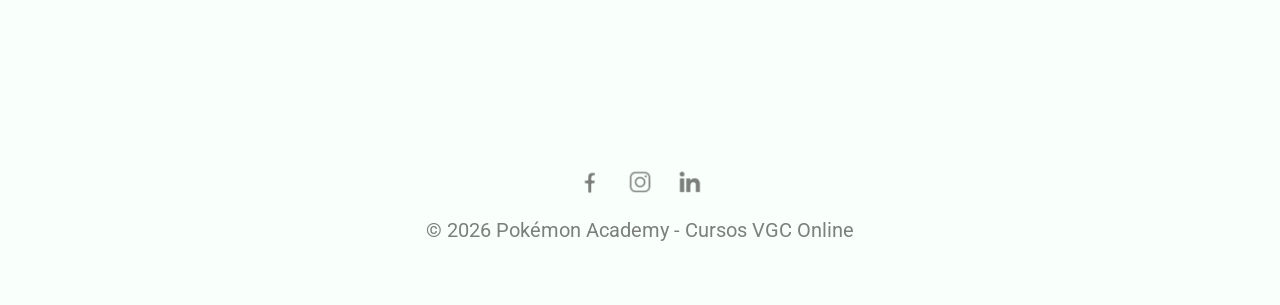
<file: pages/sub-pages/tactics.html>
<!DOCTYPE html>
<html lang="es">

<head>
    <meta charset="UTF-8">
    <meta name="viewport" content="width=device-width, initial-scale=1.0">
    <title>Pokémon Academy | Tactics</title>
    <!-- Bootstrap CSS -->
    <link href="https://cdn.jsdelivr.net/npm/bootstrap@5.3.8/dist/css/bootstrap.min.css" rel="stylesheet"
        integrity="sha384-sRIl4kxILFvY47J16cr9ZwB07vP4J8+LH7qKQnuqkuIAvNWLzeN8tE5YBujZqJLB" crossorigin="anonymous">
    <!-- Link to the CSS file -->
    <link rel="stylesheet" href="../../css/styles.css">
</head>

<body>
    <header>
        <!-- NavBar de Bootstrap -->
        <nav class="navbar navbar-expand-lg">
            <div class="container-fluid">
                <a class="navbar-brand" href="../../index.html">PokeAcademy</a>
                <button class="navbar-toggler" type="button" data-bs-toggle="collapse" data-bs-target="#navbarNav"
                    aria-controls="navbarNav" aria-expanded="false" aria-label="Toggle navigation">
                    <span class="navbar-toggler-icon"></span>
                </button>
                <div class="collapse navbar-collapse nav" id="navbarNav">
                    <ul class="navbar-nav nav">
                        <li class="nav-item">
                            <a class="nav-link" href="../../index.html">Inicio</a>
                        </li>
                        <li class="nav-item">
                            <a class="nav-link" href="../quienes-somos.html">Quienes Somos</a>
                        </li>
                        <li class="nav-item">
                            <a class="nav-link" href="../programas.html">Nuestros Programas</a>
                        </li>
                        <li class="nav-item">
                            <a class="nav-link " href="../../index.html#caracteristicas">Características</a>
                        </li>
                    </ul>
                </div>
            </div>
        </nav>
    </header>

    <!-- Whatsapp icon -->
    <div class="whatsapp">
        <img src="../../img/rotom-on-icon.png" alt="Chatea con nosotros por WhatsApp">
    </div>

    <!-- Segmento de inscripcion -->
    <main>
        <section class="programa-page">
            <div class="programa-content">
                <div class="tactics-img"></div>
                <div class="programa-texto">
                    <h2>Advanced Tactics</h2>
                    <p>Lleva tu juego al elite con tácticas avanzada, domina el positioning y priority, maneja
                        Terastallization flips clave, ejecuta redirect + pivot perfectos, controla el tempo con Tailwind
                        vs Trick Room, predice protecciones y anticipa cambios
                        del oponente. Aprende plays de alto nivel como double target, bait Tera, speed ties y end-game
                        calcs bajo presión. Practica en Showdown con equipos top y analiza replays de majors. ¡De
                        intermedio a pro: tácticas que marcan la diferencia en torneos 2026!</p>
                    <p class="nivelQ">Nivel: <span class="nivelA">Basico</span></p>
                </div>
            </div>
        </section>

        <section class="ready-somos">
            <h2>¿Listo para dominar Pokémon VGC?</h2>
            <a href="./registro.html" class="btn btn-primary">APLICA YA</a>
        </section>
    </main>

    <!-- Segmento de footer -->
    <footer class="footer-light">
        <div class="img-footer">
            <img src="../../img/icon-facebook.png" alt="Síguenos en Facebook - Pokémon Academy VGC">
            <img src="../../img/icon-instagram.png" alt="Síguenos en Instagram - Pokémon Academy VGC">
            <img src="../../img/icon-linkedin.png" alt="Síguenos en LinkedIn - Pokémon Academy VGC">

        </div>
        <div class="container-footer">
            <p>© 2026 Pokémon Academy - Cursos VGC Online</p>
        </div>
    </footer>


    <!-- Bootstrap JC -->
    <script src="https://cdn.jsdelivr.net/npm/bootstrap@5.3.8/dist/js/bootstrap.bundle.min.js"
        integrity="sha384-FKyoEForCGlyvwx9Hj09JcYn3nv7wiPVlz7YYwJrWVcXK/BmnVDxM+D2scQbITxI"
        crossorigin="anonymous"></script>
</body>

</html>
</file>
<file: css/styles.css>
@import url("https://fonts.googleapis.com/css2?family=Roboto:ital,wght@0,100..900;1,100..900&family=Sansation:ital,wght@0,300;0,400;0,700;1,300;1,400;1,700&display=swap");
* {
  margin: 0;
  padding: 0;
  box-sizing: border-box;
}

body {
  font-family: "Roboto", sans-serif;
}
body .whatsapp {
  position: fixed;
  bottom: 30px;
  right: 30px;
  z-index: 1000;
}
body .whatsapp img {
  width: 100px;
  height: 100px;
  transition: transform 0.3s ease-in-out;
  cursor: pointer;
}
body .whatsapp img:hover {
  transform: scale(1.2);
}

.btn-primary {
  font-size: 1.5rem;
  font-weight: bold;
  padding: 10px 30px;
  border-radius: 10px;
  border: 1.5px solid rgba(0, 0, 0, 0.3);
  box-shadow: 2px 2px 5px rgba(0, 0, 0, 0.4);
  color: white;
  text-shadow: 1px 1px 3px rgba(0, 0, 0, 0.5);
  background-color: rgb(206, 24, 30);
  font-family: "Roboto", sans-serif;
  transition: box-shadow 0.3s ease-in-out;
}
@media (max-width: 990px) {
  .btn-primary {
    font-size: 1.2rem;
    padding: 5px 15px;
  }
}

.btn-primary:hover {
  background-color: rgb(206, 24, 30);
  border-color: rgb(206, 24, 30);
  transform: scale(1.05);
}

.btn-primary:active:focus {
  background-color: rgb(160, 20, 25);
  outline: none;
  border-color: rgb(160, 20, 25);
}

header {
  position: fixed;
  width: 100%;
  top: 0;
  z-index: 100;
}
header .navbar {
  background-color: rgba(255, 255, 255, 0.95);
  height: 60px;
  box-shadow: 0 4px 10px rgba(0, 0, 0, 0.15);
  transition: box-shadow 0.3s ease-in-out;
}
header .navbar .navbar-brand {
  font-weight: bold;
  font-size: 2rem;
  color: rgb(206, 24, 30);
  font-family: "Sansation", sans-serif;
}
header .navbar .navbar-brand:hover {
  color: rgb(160, 20, 25);
}
@media (max-width: 990px) {
  header .navbar .navbar-collapse {
    background-color: rgba(255, 255, 255, 0.95);
    padding: 10px;
    border-radius: 0 0 8px 8px;
  }
  header .navbar .navbar-collapse .navbar-nav {
    text-align: center;
    width: 100%;
  }
  header .navbar .navbar-collapse .nav-item {
    display: block;
    margin: 0.5rem 0;
  }
  header .navbar .navbar-collapse .nav-link {
    display: inline-block;
    width: auto;
    padding: 0.75rem 1rem;
    text-align: center;
  }
}
header .navbar ul {
  list-style: none;
}
header .navbar ul .nav-link {
  font-family: "Roboto", sans-serif;
  font-size: 1.25rem;
  color: rgba(160, 20, 25, 0.8);
}
header .navbar ul .nav-link:hover {
  color: rgb(206, 24, 30);
  font-weight: bold;
}

footer {
  height: 150px;
}
footer .img-footer {
  display: flex;
  justify-content: center;
  align-items: center;
  gap: 20px;
  padding: 10px;
}
footer .img-footer img {
  width: 30px;
  height: 30px;
  cursor: pointer;
  opacity: 0.5;
}
footer .img-footer img:hover {
  opacity: 0.8;
}
footer .container-footer {
  display: flex;
  flex-direction: column;
  align-items: center;
}
footer .container-footer p {
  font-size: 1.25rem;
  padding: 10px 10px;
}
@media (max-width: 480px) {
  footer .container-footer {
    height: auto;
    align-items: center;
  }
  footer .container-footer p {
    font-size: 1rem;
  }
}

.footer-dark {
  background-color: rgb(15, 15, 15);
}
.footer-dark p {
  color: rgba(255, 255, 255, 0.5);
}

.footer-light {
  background-color: rgb(249, 255, 250);
}
.footer-light .img-footer img {
  filter: invert(1);
}
.footer-light p {
  color: rgba(0, 0, 0, 0.5);
}

body.body-registro {
  background-color: rgb(249, 255, 250);
}
body.body-registro .main-registro {
  margin-top: 200px;
  margin-bottom: 200px;
  display: flex;
  flex-direction: column;
  align-items: center;
  gap: 20px;
}
body.body-registro .main-registro h2 {
  font-family: "Sansation", sans-serif;
  font-size: 2.5rem;
  color: rgb(206, 24, 30);
  font-weight: bold;
}
@media (max-width: 480px) {
  body.body-registro .main-registro h2 {
    font-size: 2.2rem;
  }
}
body.body-registro .main-registro .form-control {
  width: 300px;
  padding: 10px;
  border-radius: 5px;
  border: 1px solid rgba(0, 0, 0, 0.2);
  box-shadow: inset 2px 2px 5px rgba(0, 0, 0, 0.1);
  font-size: 1rem;
  transition: border-color 0.3s ease-in-out;
}
body.body-registro .main-registro .form-control:focus {
  border-color: rgb(206, 24, 30);
  outline: none;
  box-shadow: inset 2px 2px 5px rgba(206, 24, 30, 0.3);
}
body.body-registro .main-registro p {
  font-size: 1rem;
}
body.body-registro .main-registro p a {
  color: rgb(206, 24, 30);
  text-decoration: none;
}
body.body-registro .main-registro p a:hover {
  text-decoration: underline;
}

.somos-academy {
  background-color: rgb(249, 255, 250);
  height: 100vh;
  display: flex;
  align-items: center;
}
.somos-academy .container-academy {
  display: flex;
  justify-content: center;
  align-items: center;
}
.somos-academy .container-academy .img-container {
  background-image: linear-gradient(0deg, rgba(0, 0, 0, 0.1), rgba(0, 0, 0, 0.1)), url(../img/play-pkm-img.png);
  background-size: cover;
  background-position: center center;
  height: 500px;
  width: 400px;
}
@media (max-width: 990px) {
  .somos-academy .container-academy .img-container {
    display: none;
  }
}
.somos-academy .container-academy .academy-texto h2 {
  font-family: "Sansation", sans-serif;
  font-size: 3rem;
  font-weight: bold;
}
.somos-academy .container-academy .academy-texto .color-somos {
  color: rgb(206, 24, 30);
}
.somos-academy .container-academy .academy-texto p {
  font-size: 1.25rem;
}
@media (max-width: 480px) {
  .somos-academy .container-academy .academy-texto p {
    text-align: center;
    font-size: 1rem;
  }
}
.somos-academy .container-academy .academy-texto {
  width: 50%;
  text-align: initial;
  padding: 0px 40px;
}
@media (max-width: 990px) {
  .somos-academy .container-academy .academy-texto {
    width: 70%;
    padding: 30px 10px;
    text-align: center;
  }
}

.somos-ofrecemos {
  background-color: rgb(15, 15, 15);
  height: 100vh;
  display: flex;
  align-items: center;
}
.somos-ofrecemos .container-ofrecemos {
  display: flex;
  justify-content: center;
  align-items: center;
}
.somos-ofrecemos .container-ofrecemos .ofrecemos-texto {
  width: 50%;
  text-align: initial;
  padding: 0px 40px;
  color: whitesmoke;
  font-size: 1.25rem;
}
@media (max-width: 990px) {
  .somos-ofrecemos .container-ofrecemos .ofrecemos-texto {
    width: 70%;
    padding: 30px;
    text-align: center;
  }
}
@media (max-width: 480px) {
  .somos-ofrecemos .container-ofrecemos .ofrecemos-texto {
    font-size: 1rem;
  }
}
.somos-ofrecemos .container-ofrecemos .ofrecemos-img {
  background-image: url(../img/poke-ball.png);
  background-size: cover;
  background-position: center center;
  height: 500px;
  width: 500px;
}
@media (max-width: 990px) {
  .somos-ofrecemos .container-ofrecemos .ofrecemos-img {
    display: none;
  }
}

.nuestros-programas {
  background-color: rgb(15, 15, 15);
  color: white;
  text-align: center;
  padding: 30px 20px;
  gap: 20px;
  height: 100vh;
  display: flex;
  flex-direction: column;
}
@media (max-width: 990px) {
  .nuestros-programas {
    height: auto;
  }
}
.nuestros-programas h2 {
  font-family: "Sansation", sans-serif;
  font-size: 3rem;
  font-weight: bold;
  margin-top: 100px;
}
.nuestros-programas .container-card {
  display: flex;
  justify-content: space-evenly;
  align-items: center;
}
@media (max-width: 990px) {
  .nuestros-programas .container-card {
    flex-direction: column;
    align-items: center;
  }
}
.nuestros-programas .container-card .card {
  margin-top: 30px;
  background-color: rgba(90, 30, 117, 0.2);
  color: white;
  border-radius: 20px;
}
.nuestros-programas .container-card .card .card-body h3 {
  font-weight: bold;
  text-shadow: 3px 3px 5px rgba(0, 0, 0, 0.9);
  color: rgb(249, 255, 250);
}
.nuestros-programas .container-card .card .card-body p {
  font-size: 1rem;
  color: rgba(249, 255, 250, 0.8);
}
@media (max-width: 990px) {
  .nuestros-programas .container-card .card .card-body p {
    display: none;
  }
}

.main {
  display: flex;
  flex-direction: column;
  align-items: center;
  justify-content: center;
  text-align: center;
  height: 100vh;
  gap: 20px;
  color: whitesmoke;
  background-image: linear-gradient(0deg, rgba(0, 0, 0, 0.3), rgba(0, 0, 0, 0.5)), url(../img/main-bg.jpg);
  background-repeat: no-repeat;
  background-size: cover;
  background-position: center center;
}
.main h1 {
  font-family: "Sansation", sans-serif;
  font-size: 7rem;
  font-weight: bold;
  text-shadow: 2px 2px 5px rgba(0, 0, 0, 0.9);
}
@media (max-width: 990px) {
  .main h1 {
    font-size: 3.5rem;
    margin: 10px;
  }
}
@media (max-width: 480px) {
  .main h1 {
    font-size: 2.5rem;
    margin: 10px;
  }
}

#caracteristicas .container-caracteristicas {
  display: flex;
  flex-direction: column;
  align-items: center;
  justify-content: center;
  padding: 50px 20px;
  gap: 20px;
  height: 100vh;
  background-color: rgb(249, 255, 250);
}
#caracteristicas .container-caracteristicas h2 {
  font-size: 3rem;
  margin-bottom: 40px;
  color: rgb(206, 24, 30);
  text-align: center;
}
#caracteristicas .container-caracteristicas ul {
  list-style: circle;
  font-size: 2rem;
  color: black;
}
@media (max-width: 480px) {
  #caracteristicas .container-caracteristicas ul {
    font-size: 2.5rem;
  }
}

.ready {
  display: flex;
  flex-direction: column;
  align-items: center;
  justify-content: center;
  text-align: center;
  height: 95vh;
  background-color: rgb(15, 15, 15);
  gap: 100px;
}
.ready h2 {
  font-family: "Sansation", sans-serif;
  font-size: 4rem;
  color: whitesmoke;
  font-weight: bold;
}
@media (max-width: 480px) {
  .ready h2 {
    font-size: 2.5rem;
    margin: 20px;
  }
}

.ready-somos {
  display: flex;
  flex-direction: column;
  align-items: center;
  justify-content: center;
  text-align: center;
  height: 95vh;
  background-color: rgb(249, 255, 250);
  gap: 100px;
}
.ready-somos h2 {
  font-family: "Sansation", sans-serif;
  font-size: 4rem;
  color: black;
  font-weight: bold;
}
@media (max-width: 480px) {
  .ready-somos h2 {
    font-size: 2.5rem;
    margin: 20px;
  }
}

.programa-page {
  background-color: rgb(15, 15, 15);
  height: 100vh;
  display: flex;
  align-items: center;
}
.programa-page .programa-content {
  display: flex;
  justify-content: center;
  align-items: center;
}
.programa-page .programa-content .building-img {
  background-image: linear-gradient(0deg, rgba(0, 0, 0, 0.1), rgba(0, 0, 0, 0.1)), url(../img/teambuild-img.png);
  background-size: cover;
  background-position: center center;
  height: 400px;
  width: 600px;
}
@media (max-width: 990px) {
  .programa-page .programa-content .building-img {
    height: 200px;
    width: 400px;
    background-position: center center;
  }
}
@media (max-width: 480px) {
  .programa-page .programa-content .building-img {
    display: none;
  }
}
.programa-page .programa-content .planning-img {
  background-image: linear-gradient(0deg, rgba(0, 0, 0, 0.1), rgba(0, 0, 0, 0.1)), url(../img/planning-img.png);
  background-size: cover;
  background-position: center center;
  height: 350px;
  width: 550px;
}
@media (max-width: 990px) {
  .programa-page .programa-content .planning-img {
    height: 200px;
    width: 400px;
    background-position: center center;
  }
}
@media (max-width: 480px) {
  .programa-page .programa-content .planning-img {
    display: none;
  }
}
.programa-page .programa-content .tactics-img {
  background-image: linear-gradient(0deg, rgba(0, 0, 0, 0.1), rgba(0, 0, 0, 0.1)), url(../img/tactics-img.png);
  background-size: cover;
  background-position: center center;
  height: 400px;
  width: 600px;
}
@media (max-width: 990px) {
  .programa-page .programa-content .tactics-img {
    height: 200px;
    width: 400px;
    background-position: center center;
  }
}
@media (max-width: 480px) {
  .programa-page .programa-content .tactics-img {
    display: none;
  }
}
.programa-page .programa-content .programa-texto {
  color: whitesmoke;
  width: 50%;
  text-align: initial;
  padding: 10px 40px;
}
@media (max-width: 990px) {
  .programa-page .programa-content .programa-texto {
    width: 80%;
    padding: 40px 10px;
    text-align: center;
  }
}
.programa-page .programa-content .programa-texto h2 {
  font-family: "Sansation", sans-serif;
  font-size: 3rem;
  font-weight: bold;
}
.programa-page .programa-content .programa-texto p {
  color: rgba(245, 245, 245, 0.6);
  font-size: 1.25rem;
}
@media (max-width: 480px) {
  .programa-page .programa-content .programa-texto p {
    text-align: center;
    font-size: 1rem;
  }
}
.programa-page .programa-content .programa-texto .nivelQ {
  margin-top: 20px;
  font-weight: bold;
  font-size: 1.25rem;
  color: whitesmoke;
}
@media (max-width: 990px) {
  .programa-page .programa-content .programa-texto .nivelQ {
    text-align: center;
    font-size: 1.25rem;
  }
}
@media (max-width: 480px) {
  .programa-page .programa-content .programa-texto .nivelQ {
    text-align: center;
    font-size: 1rem;
  }
}
.programa-page .programa-content .programa-texto .nivelA {
  color: rgba(245, 245, 245, 0.6);
  font-weight: normal;
}
@media (max-width: 990px) {
  .programa-page .programa-content {
    flex-direction: column;
    padding-bottom: 100px;
  }
}

/*# sourceMappingURL=styles.css.map */
</file>
